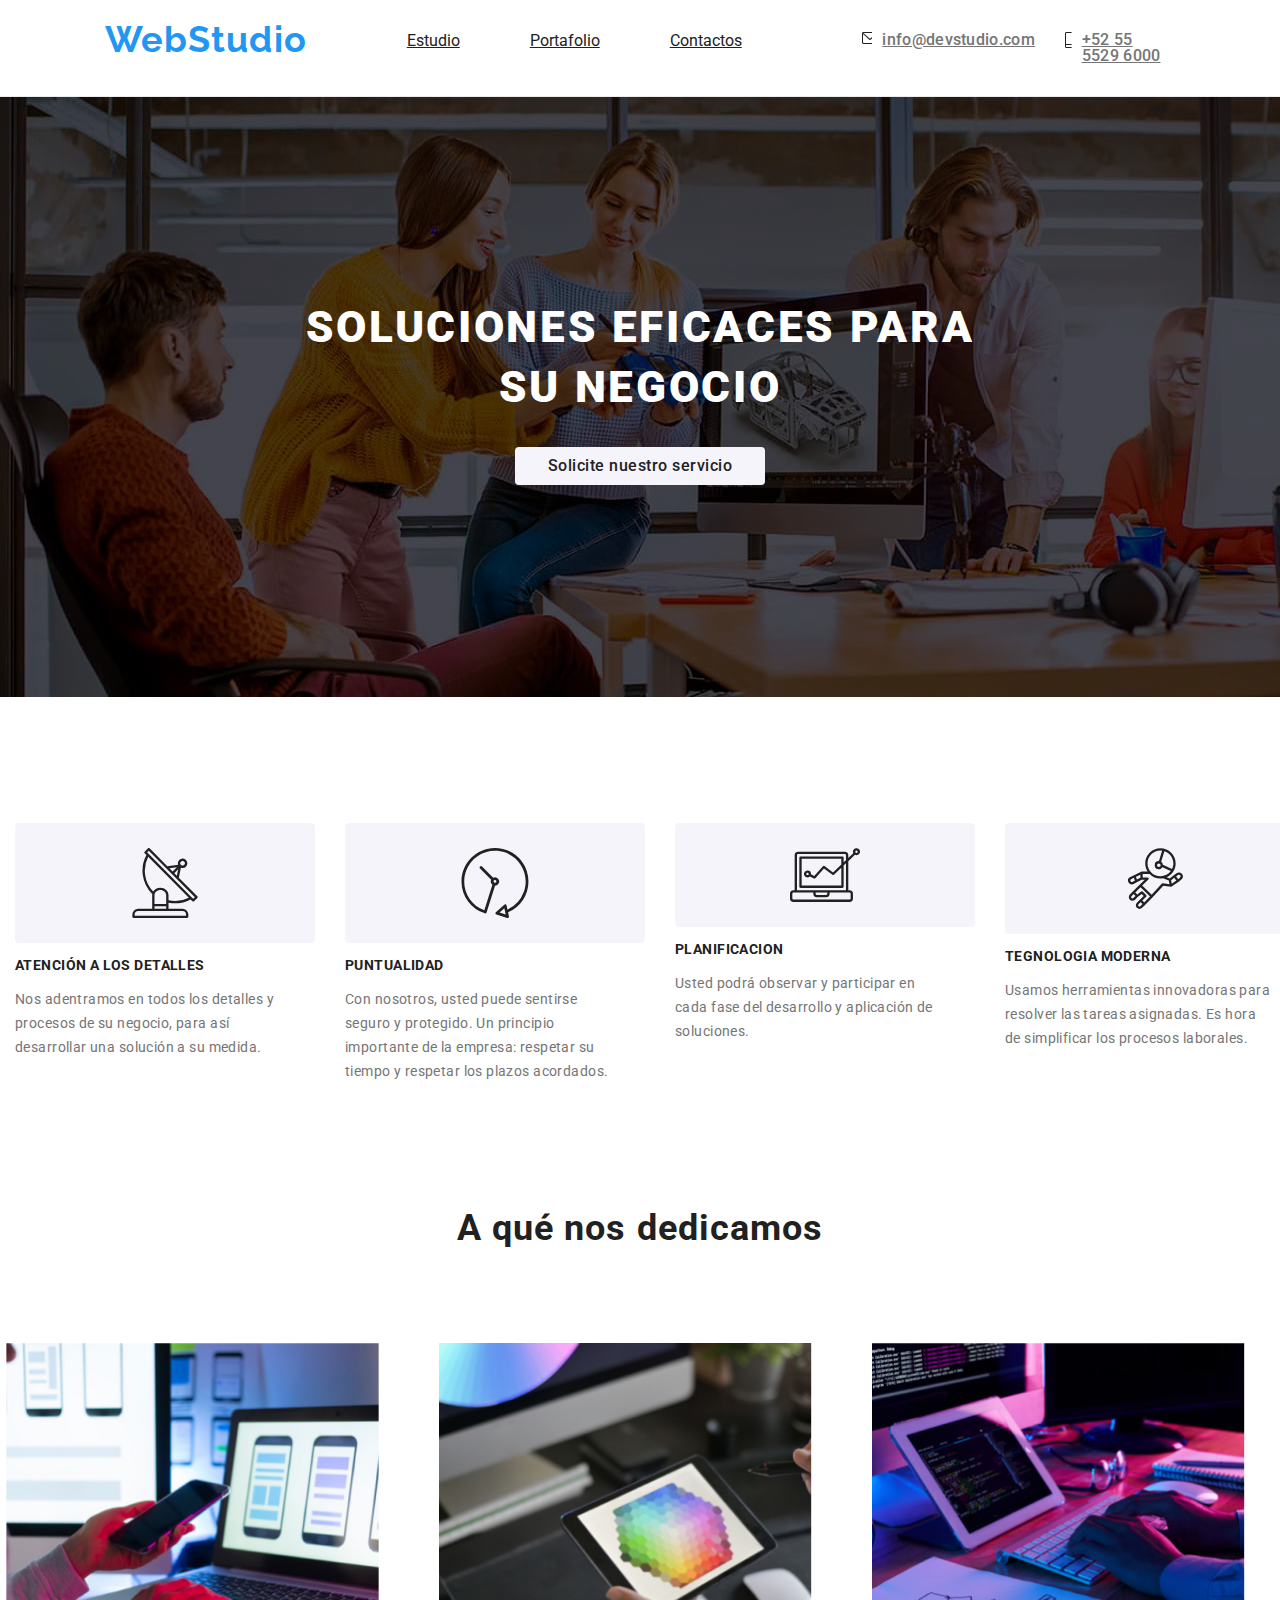
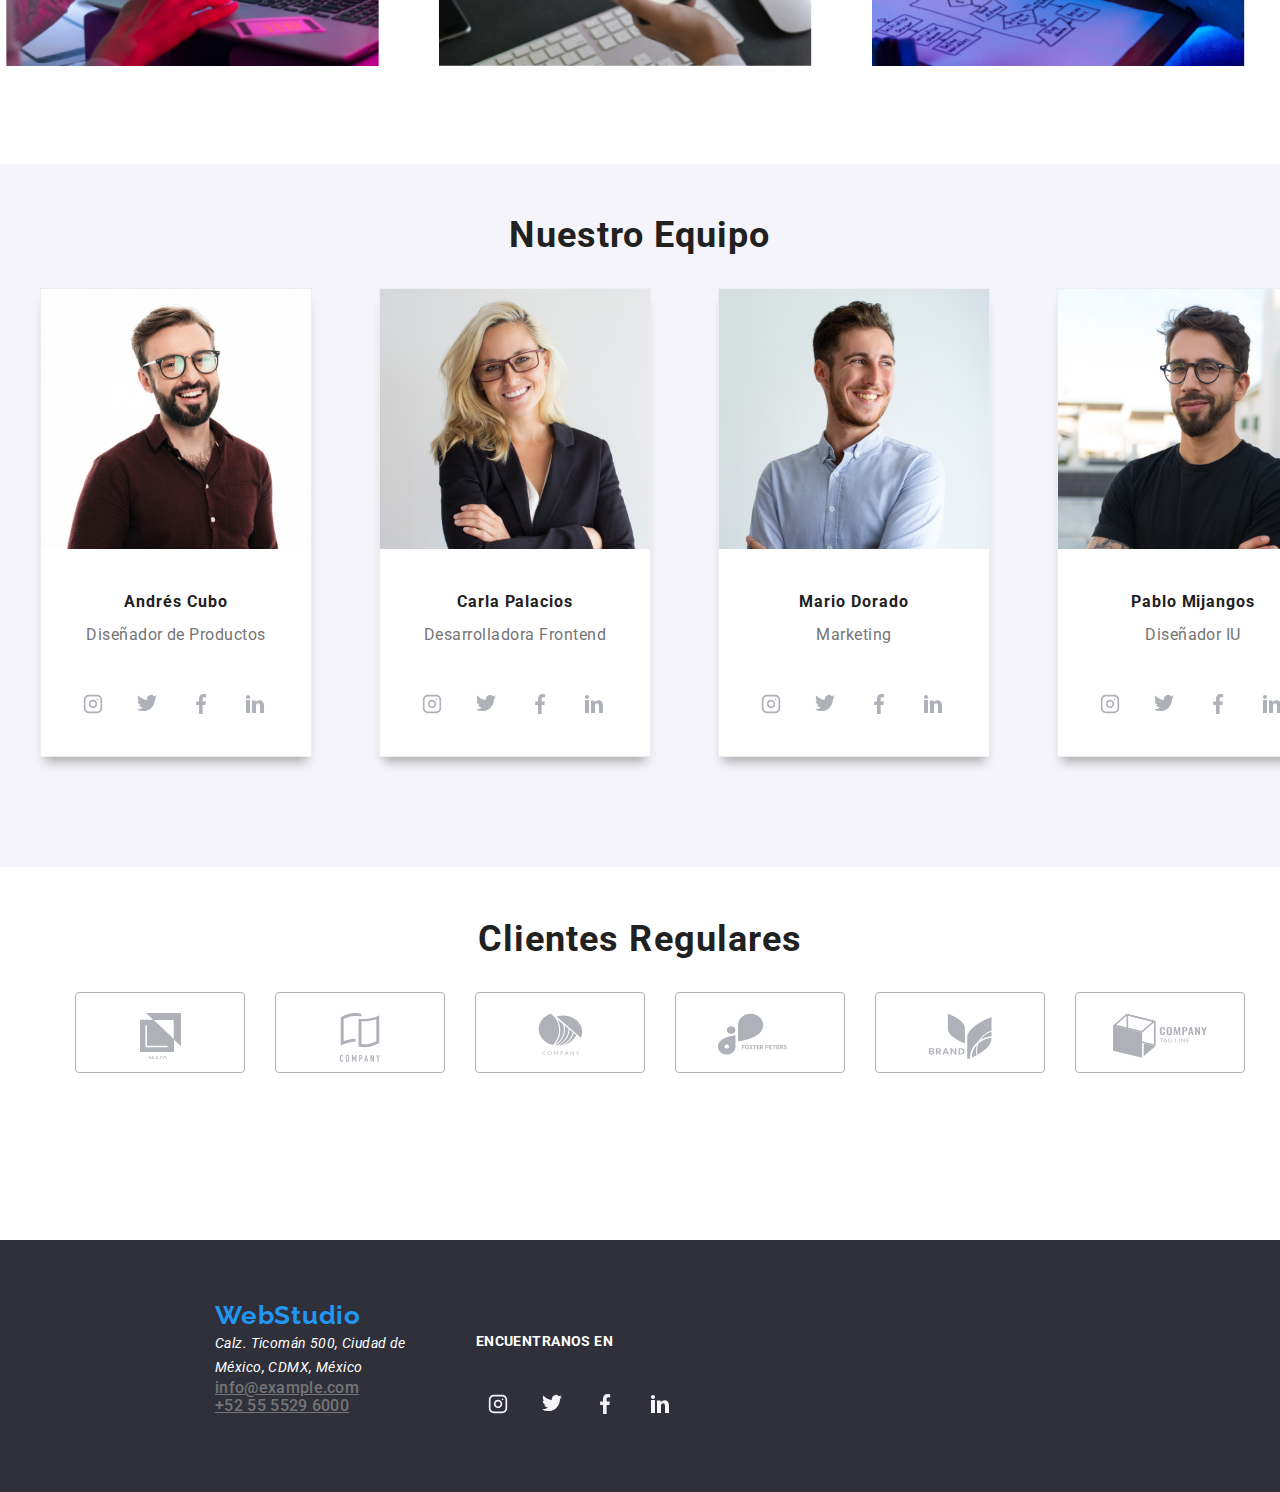
<file: index.html>
<!DOCTYPE html>
<html lang="en">
<head>
    <meta charset="UTF-8">
    <title>mi primera web</title>
   <link rel="stylesheet" href="css/style.css">
   <link rel="stylesheet" href="css/modern-normalize.css">     
   <link rel="svg" href="images/icons.svg">  
</head>
<body class="container">
    <header>
        <section class="main">
            <h2 class="title">WebStudio</h2>  
            <nav class="nav">                
                <ul>
                    <li> <a class="menu" href="index.html">Estudio</a></li>
                    <li> <a class="menu" href="portafolio.html">Portafolio</a></li>
                    <li> <a class="menu" href="">Сontactos</a></li>
                </ul> 
            </nav>
            <section class=" main_contact">
                <td><svg class="icon" width="16px" height="12px">
                    <use href="#sobre"></use>
                </svg></td>
                <td>
                <a class="contact" href="mailto:info@devstudio.com">info@devstudio.com</a>
            </td>
            <td><svg class="icon" width="10" height="16">
                    <use href="#phone"></use>
                </svg>
            </td>
            <td>
                <a class="contact" href="tel:+52 55 5529 6000">+52 55 5529 6000</a>

            </section>
        </section>
        <section class="main_title">
            <h1> SOLUCIONES EFICACES PARA SU NEGOCIO</h1>
            <button  type="button" class="btn_service">Solicite nuestro servicio</button>
        </section>
    </header>

    <main>
        <section class="section">
            
            <ul>
                <li> 
                    <div class="features"> <svg class="icon" width="66px" height="70px">
                    <use href="#antena"></use>
                </svg>  </div>   
                    <h3>ATENCIÓN A LOS DETALLES</h3>  
                    <p class="articule"> Nos adentramos en todos los detalles y 
                        procesos de su negocio, para así
                        desarrollar una solución a su medida.
                    </p> 
                </li> 
                 <li> 
                    <div class="features"> 
                        <svg class="icon" width="68px" height="70px"> 
                            <use href="#time"></use>
                        </svg>
                    </div>

                    <h3>PUNTUALIDAD</h3>
                    <p class=" articule"> Con nosotros, usted puede sentirse 
                    seguro y protegido. Un principio
                    importante de la empresa: respetar su 
                    tiempo y respetar los plazos acordados. 
                    </p>   
                </li>  
                <li>
                    <div class="features"> 
                        <svg class="icon" width="70px" height="54px">
                        <use href="#computer"></use>
                    </svg>
                    </div>

                    <h3>PLANIFICACION</h3>
                    <p class=" articule">Usted podrá observar y participar en cada fase del desarrollo y aplicación de soluciones.</p>
                </li>

                <li>
                    <div class="features">
                        <svg class="icon"width="55" height="61">
                            <use href="#astronaut"></use>
                        </svg>
                    </div>
                    <h3>TEGNOLOGIA MODERNA</h3>
                    <p class=" articule">Usamos herramientas innovadoras para resolver las tareas asignadas. Es hora de simplificar los procesos
                    laborales.</p> 
                </li>
            </ul> 
        </section>
        <section  >
            <h2>A qué nos dedicamos</h2>
            <ul class="section">
           <li class="img_border"><img  src="images/imagen1.jpg" alt="imagen1" width="373px" height="323px"></li> 
           <li class="img_border"><img  src="images/imagen2.jpg" alt="imagen2" width="373px" height="323px"></li> 
           <li class="img_border"><img  src="images/imagen3.jpg" alt="imagen3" width="373px" height="323px"></li> 
             </ul>
        </section>
        <section class="team">
            <h2>Nuestro Equipo</h2>
            <ul>
                <li class="team_img">
                    <figure>   
                        <img src="images/imagen4.jpg" alt="imagen4" width="270px" height="260px">
                        <figcaption>
                            <p class="label_img">Andrés Cubo </p>
                            <p  class="sub_title">Diseñador de Productos</p>                            
                        </figcaption>
                        <ul>
                            <li>
                                <svg class="" width="20px" height="20px"><use href="#icon-instagram"></use></svg>
                            </li>
                            <li>
                                <svg class="" width="20" height="18">
                                    <use href="#twitter"> </use>
                                </svg> 
                            </li>
                            <li>
                                <svg  width="11" height="20">
                                    <use  href="#facebook"></use>

                                </svg>
                            </li>
                            <li>
                                <svg  width="20" height="20" >
                                    <use href="#linkedin"></use>
                                </svg>
                            </li>
                        </ul>
                    </figure>
                </li>
                <li class="team_img">
                    <figure>
                        <img src="images/imagen5.jpg" alt="imagen5" width="270px" height="260px">
                        <figcaption>
                            <p class="label_img">Carla Palacios</p>
                            <p class="sub_title">Desarrolladora Frontend</p>
                        </figcaption>
                        <ul>
                            <li>
                                <svg class="" width="20px" height="20px"><use href="#icon-instagram"></use></svg>
                            </li>
                            <li>
                                <svg class="" width="20" height="18">
                                    <use href="#twitter"> </use>
                                </svg> 
                            </li>
                            <li>
                                <svg  width="11" height="20">
                                    <use  href="#facebook"></use>

                                </svg>
                            </li>
                            <li>
                                <svg  width="20" height="20" >
                                    <use href="#linkedin"></use>
                                </svg>
                            </li>
                        </ul>
                    </figure>
                    </li>
                    <li class="team_img">
                    <figure>                        
                    <img src="images/imagen6.jpg" alt="imagen6" width="270px" height="260px">
                    <figcaption>
                        <p class="label_img">Mario Dorado</p>
                        <p class="sub_title">Marketing</p>
                    </figcaption>
                    <ul>
                        <li>
                            <svg class="" width="20px" height="20px"><use href="#icon-instagram"></use></svg>
                        </li>
                        <li>
                            <svg class="" width="20" height="18">
                                <use href="#twitter"> </use>
                            </svg> 
                        </li>
                        <li>
                            <svg  width="11" height="20">
                                <use  href="#facebook"></use>

                            </svg>
                        </li>
                        <li>
                            <svg  width="20" height="20" >
                                <use href="#linkedin"></use>
                            </svg>
                        </li>
                    </ul>
                    </figure>
                    </li>
                    <figure>
                        <li class="team_img">
                        <img src="images/imagen7.jpg" alt="imagen7" width="270px" height="260px">
                        <figcaption>
                            <p class="label_img">Pablo Mijangos</p>
                            <p class="sub_title">Diseñador IU </p>
                        </figcaption>
                        <ul>
                            <li>
                                <svg class="" width="20px" height="20px"><use href="#icon-instagram"></use></svg>
                            </li>
                            <li>
                                <svg class="" width="20" height="18">
                                    <use href="#twitter"> </use>
                                </svg> 
                            </li>
                            <li>
                                <svg  width="11" height="20">
                                    <use  href="#facebook"></use>

                                </svg>
                            </li>
                            <li>
                                <svg  width="20" height="20" >
                                    <use href="#linkedin"></use>
                                </svg>
                            </li>
                        </ul>
                    </figure>
                </li>
            </ul>
        </section>
        <section class="regular">
            <h2>Clientes Regulares</h2>
            <ul>
                <li>
                    <svg width="41" height="46"> 
                        <use href="#client1"></use>
                    </svg>
                </li>
                <li>    
                    <svg width="40" height="50">
                        <use href="#client2"></use>

                    </svg>
                </li>
                <li> 
                    <svg width="45" height="42">
                        <use href="#client3"></use>

                    </svg>
                </li>
                <li>
                    <svg width="85" height="42">
                        <use href="#client4"></use>

                    </svg>
                </li>
                <li> <svg width="63" height="47">
                    <use href="#client5"></use></li>
                <li>
                    <svg width="94" height="45">
                        <use href="#client6"></use></li>

                </li>
            </ul>
            
            
        </section>
    </main>

    <footer class="footer">  
        <address>
             <p class="title h4_title">WebStudio</p> 
             <p class="p_address">Calz. Ticomán 500, Ciudad de <br>
              México, CDMX, México</p> 
             <a class="contact a_address" href="mailto:info@example.com">info@example.com</a> <br> 
             <a class="contact a_address" href="tel:+52 55 5529 6000 ">+52 55 5529 6000 </a>             
        </address>
        <section class="icon_find">
            <h4 class="h4_hear">encuentranos en</h4>
            <ul>
              <li>
                  <svg class="" width="20px" height="20px"><use href="#icon-instagram"></use></svg>
              </li>
              <li>
                  <svg class="" width="20" height="18">
                      <use href="#twitter"> </use>
                  </svg> 
              </li>
              <li>
                  <svg  width="11" height="20">
                      <use  href="#facebook"></use>
    
                  </svg>
              </li>
              <li>
                  <svg  width="20" height="20" >
                      <use href="#linkedin"></use>
                  </svg>
              </li>
          </ul>
          </section>
    </footer>

    <svg aria-hidden="true" style="position:absolute;width:0;height:0" xmlns="http://www.w3.org/2000/svg" overflow="hidden">
        <defs>
            <symbol id="phone">
            <path d="M8.5 0h-7C.673 0 0 .673 0 1.5v13c0 .827.673 1.5 1.5 1.5h7c.827 0 1.5-.673 1.5-1.5v-13C10 .673 9.327 0 8.5 0Zm-7 1h7a.5.5 0 0 1 .5.5V12H1V1.5a.5.5 0 0 1 .5-.5Zm7 14h-7a.5.5 0 0 1-.5-.5V13h8v1.5a.5.5 0 0 1-.5.5Z"/>
            <symbol id="sobre">
                <path d="M14.5 0H1.50001C0.672854 0 0 0.672853 0 1.50001V10.5C0 11.3271 0.672854 12 1.50001 12H14.5C15.3271 12 16 11.3271 16 10.5V1.50001C16 0.672853 15.3271 0 14.5 0ZM14.5 0.999994C14.5679 0.999994 14.6325 1.01409 14.6916 1.0387L8 6.83838L1.30833 1.0387C1.36742 1.01412 1.43204 0.999994 1.49998 0.999994H14.5ZM14.5 11H1.50001C1.22414 11 0.999996 10.7759 0.999996 10.5V2.09521L7.67236 7.87792C7.76661 7.95944 7.8833 7.99999 8 7.99999C8.1167 7.99999 8.23339 7.95948 8.32764 7.87792L15 2.09521V10.5C15 10.7759 14.7759 11 14.5 11Z"/>
            </symbol>

            <symbol id="antena">
                <path d="m65.316 48.339-18.47-18.605 2.05-10.097a4.655 4.655 0 0 0 1.66.319h.014a4.723 4.723 0 1 0-4.394-3.14l-10.85 1.325L17.628.35a1.166 1.166 0 0 0-.824-.35c-.306.002-.6.124-.817.34L12.68 3.63a1.167 1.167 0 0 0 0 1.65l1.78 1.805a32.686 32.686 0 0 0 5.511 38.638c.094.09.202.161.32.213a6.77 6.77 0 0 0-.114 1.197v13.534h-14A5.84 5.84 0 0 0 .342 66.5v2.333C.342 69.478.865 70 1.51 70h53.667c.644 0 1.166-.522 1.166-1.167V66.5a5.84 5.84 0 0 0-5.833-5.833h-14v-5.998c2.193.46 4.428.694 6.669.7a32.483 32.483 0 0 0 15.4-3.901l1.79 1.8c.216.221.513.347.823.35.306-.002.6-.124.817-.34l3.308-3.29a1.167 1.167 0 0 0 0-1.65ZM48.925 13.635a2.333 2.333 0 1 1 1.645 3.987h-.008a2.333 2.333 0 0 1-1.633-3.987h-.004ZM46.178 21.3l-1.309 6.444-2.571-2.587 3.88-3.857Zm-1.325-1.973-4.2 4.176-3.25-3.267 7.45-.909ZM50.509 63a3.5 3.5 0 0 1 3.5 3.5v1.167H2.676V66.5a3.5 3.5 0 0 1 3.5-3.5h44.333Zm-16.333-4.667v2.334H22.509v-2.334h11.667ZM22.509 56v-8.867c0-2.83 2.617-5.133 5.833-5.133 3.217 0 5.834 2.303 5.834 5.133V56H22.509Zm14-3.71v-5.157c0-4.117-3.663-7.466-8.167-7.466a8.312 8.312 0 0 0-7.177 3.907A30.34 30.34 0 0 1 16.18 8.82l40.692 40.925a30.233 30.233 0 0 1-20.363 2.544Zm24.695-1.496-1.644-1.653L16.792 6.116l-1.65-1.655 1.65-1.645L34.15 20.272c.008 0 .013.015.021.021l28.688 28.856-1.655 1.645Z"/>
            </symbol>
            <symbol id="time">
                <path  d="M67.461 33.471C67.458 14.982 52.466-.004 33.975 0 15.485.004.5 14.996.504 33.486A33.479 33.479 0 0 0 23.799 65.37c.133.042.27.063.41.063.263 0 .521-.071.748-.205.296-.175.516-.453.62-.78l8.454-26.797a4.184 4.184 0 1 0-1.837-7.95L21.025 18.53a1.395 1.395 0 0 0-1.972 1.973l11.163 11.176a4.104 4.104 0 0 0 1.174 5.051l-8.056 25.535C7.414 56.4-.738 38.74 5.126 22.82 10.991 6.9 28.65-1.252 44.571 4.613c15.92 5.864 24.072 23.524 18.207 39.444A30.72 30.72 0 0 1 46.455 61.5l-.87-4.1a1.394 1.394 0 0 0-2.294-.752l-8.393 7.494a1.394 1.394 0 0 0 .505 2.372l10.716 3.42a1.394 1.394 0 0 0 1.791-1.619l-.855-4.022a33.37 33.37 0 0 0 20.406-30.82Zm-33.478-1.394a1.395 1.395 0 1 1 0 2.79 1.395 1.395 0 0 1 0-2.79Zm4.594 32.515 4.778-4.262 1.319 6.213-6.097-1.951Z"/>
            </symbol>

            <symbol id="computer">
                <path  d="M3.498 53.886h55.97a3.498 3.498 0 0 0 3.499-3.498v-4.664a3.498 3.498 0 0 0-3.498-3.498h-1.166v-29.08l6.623-6.274a3.518 3.518 0 1 0-1.633-1.668l-4.99 4.73v-2.69a3.498 3.498 0 0 0-3.498-3.498H8.162a3.498 3.498 0 0 0-3.498 3.498v34.982H3.498A3.498 3.498 0 0 0 0 45.724v4.664a3.498 3.498 0 0 0 3.498 3.498ZM66.465 2.58a1.166 1.166 0 1 1 0 2.332 1.166 1.166 0 0 1 0-2.332ZM6.996 7.244c0-.644.522-1.166 1.166-1.166h46.643c.644 0 1.166.522 1.166 1.166v4.897l-2.332 2.216v-4.78c0-.645-.523-1.167-1.167-1.167H10.495c-.644 0-1.167.522-1.167 1.166v29.152c0 .644.523 1.166 1.167 1.166h41.977c.645 0 1.167-.522 1.167-1.166V17.565l2.332-2.21v26.87H6.996V7.246Zm10.495 15.159a3.498 3.498 0 1 0 2.422 6.012l4.053 2.034c.471.235 1.042.125 1.392-.269l8.616-9.693 8.47 6.347c.455.34 1.089.304 1.501-.086l7.361-6.973v17.787H11.661v-26.82h39.645v5.82l-8.25 7.813-8.54-6.403a1.167 1.167 0 0 0-1.572.157l-8.734 9.828-3.265-1.633c.023-.14.038-.281.044-.423a3.498 3.498 0 0 0-3.498-3.498Zm1.166 3.498a1.166 1.166 0 1 1-2.332 0 1.166 1.166 0 0 1 2.332 0Zm6.996 18.657h11.66v1.166c0 .644-.521 1.166-1.165 1.166h-9.329a1.166 1.166 0 0 1-1.166-1.166v-1.166Zm-23.32 1.166c0-.644.521-1.166 1.165-1.166h19.823v1.166a3.498 3.498 0 0 0 3.498 3.498h9.329a3.498 3.498 0 0 0 3.498-3.498v-1.166h19.823c.644 0 1.166.522 1.166 1.166v4.664c0 .644-.522 1.166-1.166 1.166H3.499a1.166 1.166 0 0 1-1.167-1.166v-4.664Z"/>
            </symbol>

            <symbol id="astronaut">
                <path  d="M54.063 25.974a3.88 3.88 0 0 0-2.599-1.541 3.886 3.886 0 0 0-2.93.77L45.794 27.3l-.001.002-4.151 3.1-2.97-1.184c5.296-2.376 8.998-7.674 8.998-13.825 0-8.363-6.83-15.167-15.227-15.167S17.216 7.031 17.216 15.394c0 3.031.907 5.85 2.45 8.222l-6.046-.053h-.01c-.019 0-.034.01-.051.01a1.14 1.14 0 0 0-.34.069c-.028.01-.057.016-.084.029-.014.006-.028.007-.042.014l-7.072 3.491c-.001 0-.003 0-.003.002l-4.141 1.991a.905.905 0 0 0-.138.077A3.895 3.895 0 0 0 .43 34.268a3.884 3.884 0 0 0 2.31 1.944 3.891 3.891 0 0 0 3.016-.281l3.036-1.614 4.952-2.558 2.968-.017L4.808 43.588c0 .002-.002.002-.003.003l-2.929 2.916a3.607 3.607 0 0 0-1.072 2.577c0 .972.38 1.888 1.072 2.578a3.647 3.647 0 0 0 2.58 1.062c.936 0 1.869-.355 2.582-1.062l2.875-2.863 3.808-2.843 1.97 1.962-3.854 3.837-.003.002-2.928 2.917a3.607 3.607 0 0 0-1.073 2.576c0 .973.38 1.889 1.073 2.579a3.65 3.65 0 0 0 2.58 1.061c.935 0 1.87-.354 2.582-1.061l2.93-2.917 4.686-4.667.002-.003 2.21-2.188-.01-.008c.015-.014.035-.019.049-.034l11.3-12.377 7.593 1.08c.055.008.11.012.164.012.142 0 .278-.034.41-.084.039-.014.072-.033.109-.051.042-.021.086-.033.126-.06l7.029-4.666c.026-.018.04-.046.064-.065.028-.022.063-.031.089-.056l2.78-2.605a3.892 3.892 0 0 0 .465-5.166ZM4.66 33.872a1.56 1.56 0 0 1-1.221.113 1.565 1.565 0 0 1-.465-2.755l2.874-1.383.692 2.022.29.85-2.17 1.153Zm7.65-3.998-3.387 1.75-.558-1.633-.402-1.174 4.434-2.189-.087 3.246Zm33.03-14.482c0 2.009-.48 3.904-1.31 5.599l-9.147-4.155a4.07 4.07 0 0 0-1.724-3.035L36.36 3.168c5.202 1.655 8.98 6.507 8.98 12.224Zm-25.788 0c0-7.076 5.784-12.834 12.894-12.834.553 0 1.094.047 1.63.115L30.943 13.07c-.042 0-.081-.012-.125-.012a4.094 4.094 0 0 0-4.096 4.083 4.094 4.094 0 0 0 4.096 4.083c1.52 0 2.832-.838 3.54-2.066l8.45 3.838c-2.352 3.165-6.114 5.229-10.362 5.229-7.11 0-12.894-5.758-12.894-12.834Zm13.03 1.75c0 .965-.792 1.75-1.764 1.75a1.759 1.759 0 0 1-1.762-1.75c0-.965.79-1.75 1.762-1.75s1.763.785 1.763 1.75ZM5.391 50.007a1.33 1.33 0 0 1-1.87.002 1.3 1.3 0 0 1 0-1.847l2.105-2.097L7.49 47.92l-2.097 2.088Zm7.03 8.167a1.33 1.33 0 0 1-1.87.002 1.299 1.299 0 0 1 0-1.847l2.106-2.098.88.876.983.978-2.099 2.09Zm7.616-7.588-.003.003-3.86 3.85-.882-.877-.982-.977 3.857-3.84v-.001l.004-.002c.087-.088.142-.193.196-.297.015-.03.044-.056.057-.087.036-.09.042-.187.056-.281.007-.054.03-.104.03-.16 0-.077-.028-.153-.044-.23-.014-.07-.014-.141-.041-.209a1.166 1.166 0 0 0-.2-.301c-.022-.026-.03-.058-.054-.083h-.002s0-.003-.002-.005l-3.515-3.5c-.037-.037-.085-.052-.127-.084a1.117 1.117 0 0 0-.19-.126 1.095 1.095 0 0 0-.205-.07 1.132 1.132 0 0 0-.225-.044 1.141 1.141 0 0 0-.209.01c-.078.01-.151.02-.227.045-.074.023-.139.06-.207.098-.043.024-.092.033-.133.063l-3.879 2.896-1.97-1.963 5.247-5.22 9.54 9.382-2.03 2.01Zm14.916-15.349c-.033-.005-.065.008-.099.006a1.146 1.146 0 0 0-.252.015c-.066.012-.13.025-.192.047a1.08 1.08 0 0 0-.211.102 1.13 1.13 0 0 0-.182.135c-.028.024-.062.036-.088.064L23.653 46.862l-9.468-9.311 6.197-6.165a1.168 1.168 0 0 0-.83-1.993l-4.854.028.061-3.516 6.79.058a15.2 15.2 0 0 0 10.897 4.596c.957 0 1.89-.1 2.799-.268.087.07.174.14.283.185l5.272 2.1.333 1.659.39 1.937-6.569-.935Zm8.84.39-.684-3.408 3.164-2.363.828 1.1 1.242 1.649-4.55 3.022Zm8.212-6.193-1.833 1.717-2.037-2.704 1.818-1.394c.34-.261.768-.368 1.188-.313.422.06.796.28 1.05.622a1.562 1.562 0 0 1-.187 2.072Z"/>
            </symbol>
                <symbol id="icon-instagram" viewBox="0 0 24 24">
                    <path d="M7 1c-1.657 0-3.158 0.673-4.243 1.757s-1.757 2.586-1.757 4.243v10c0 1.657 0.673 3.158 1.757 4.243s2.586 1.757 4.243 1.757h10c1.657 0 3.158-0.673 4.243-1.757s1.757-2.586 1.757-4.243v-10c0-1.657-0.673-3.158-1.757-4.243s-2.586-1.757-4.243-1.757zM7 3h10c1.105 0 2.103 0.447 2.828 1.172s1.172 1.723 1.172 2.828v10c0 1.105-0.447 2.103-1.172 2.828s-1.723 1.172-2.828 1.172h-10c-1.105 0-2.103-0.447-2.828-1.172s-1.172-1.723-1.172-2.828v-10c0-1.105 0.447-2.103 1.172-2.828s1.723-1.172 2.828-1.172zM16.989 11.223c-0.15-0.972-0.571-1.857-1.194-2.567-0.754-0.861-1.804-1.465-3.009-1.644-0.464-0.074-0.97-0.077-1.477-0.002-1.366 0.202-2.521 0.941-3.282 1.967s-1.133 2.347-0.93 3.712 0.941 2.521 1.967 3.282 2.347 1.133 3.712 0.93 2.521-0.941 3.282-1.967 1.133-2.347 0.93-3.712zM15.011 11.517c0.122 0.82-0.1 1.609-0.558 2.227s-1.15 1.059-1.969 1.18-1.609-0.1-2.227-0.558-1.059-1.15-1.18-1.969 0.1-1.609 0.558-2.227 1.15-1.059 1.969-1.18c0.313-0.046 0.615-0.042 0.87-0.002 0.74 0.11 1.366 0.47 1.818 0.986 0.375 0.428 0.63 0.963 0.72 1.543zM17.5 7.5c0.552 0 1-0.448 1-1s-0.448-1-1-1-1 0.448-1 1 0.448 1 1 1z"></path>

              </symbol>
              <symbol id="twitter">
              <path d="M20 2.799a8.549 8.549 0 0 1-2.363.647 4.077 4.077 0 0 0 1.804-2.266 8.192 8.192 0 0 1-2.6.992A4.099 4.099 0 0 0 9.75 4.976c0 .325.027.638.095.935-3.409-.166-6.425-1.8-8.451-4.288A4.128 4.128 0 0 0 .83 3.694c0 1.42.732 2.679 1.821 3.408A4.05 4.05 0 0 1 .8 6.598v.045a4.119 4.119 0 0 0 3.285 4.028 4.09 4.09 0 0 1-1.075.135c-.262 0-.527-.015-.776-.07.531 1.624 2.038 2.818 3.831 2.856a8.238 8.238 0 0 1-5.084 1.75A7.67 7.67 0 0 1 0 15.284a11.543 11.543 0 0 0 6.29 1.84c7.545 0 11.67-6.25 11.67-11.668 0-.18-.006-.356-.015-.53A8.179 8.179 0 0 0 20 2.8Z"/>
            </symbol>  

            <symbol id="facebook">
                <path  d="M8.33 3.32h1.827V.14A23.576 23.576 0 0 0 7.497 0C4.864 0 3.06 1.656 3.06 4.7v2.8H.156v3.555H3.06V20h3.562v-8.944H9.41L9.853 7.5H6.622V5.05c0-1.027.277-1.73 1.709-1.73Z"/>
            </symbol>

            <symbol id="linkedin" viewBox="0 0 20 20">
                <path d="M5 3c0 1.062-0.71 1.976-2.001 1.976-1.215 0-1.999-0.862-1.999-1.924 0-1.090 0.76-2.052 2-2.052s1.976 0.91 2 2zM1 19v-13h4v13h-4z"></path>
                <path d="M7 10.444c0-1.545-0.051-2.836-0.102-3.951h3.594l0.178 1.723h0.076c0.506-0.811 1.746-2 3.822-2 2.532 0 4.432 1.695 4.432 5.342v7.442h-4v-6.861c0-1.594-0.607-2.81-2-2.81-1.062 0-1.594 0.86-1.873 1.569-0.102 0.254-0.127 0.608-0.127 0.963v7.139h-4v-8.556z"></path>
                </symbol>

                <symbol id="client1">
                    <path fill-rule="evenodd" clip-rule="evenodd" d="M6 0.0869751L13.0078 6.7211L0 6.71344V38.9007H34V26.594L41 33.2208V0.0869751H6ZM33.6924 25.8153L13.8226 7.00493H33.6924V25.8153ZM27.5231 34.1925H5.38008V12.5449H6.9453V32.7267H27.5231V34.1925ZM10.6089 43.1861L9.79102 44.8707L8.97314 43.1861H8.28711L9.48096 45.4322V46.7408H10.1011V45.4322L11.2925 43.1861H10.6089ZM11.6367 46.7408L11.9248 45.9131H13.3018L13.5923 46.7408H14.2368L12.8916 43.1861H12.3374L10.9946 46.7408H11.6367ZM12.6133 43.9405L13.1284 45.4151H12.0981L12.6133 43.9405ZM15.8701 45.3297C15.7806 45.4664 15.7358 45.6169 15.7358 45.7813C15.7358 46.0808 15.8408 46.3241 16.0508 46.5113C16.2624 46.6968 16.5439 46.7896 16.8955 46.7896C17.2471 46.7896 17.5498 46.6944 17.8037 46.504L18.0039 46.7408H18.6924L18.1699 46.1231C18.375 45.8432 18.4775 45.4843 18.4775 45.0464H17.9624C17.9624 45.2857 17.9128 45.503 17.8135 45.6983L17.1274 44.8878L17.3691 44.712C17.54 44.5883 17.6629 44.4646 17.7378 44.3409C17.8127 44.2156 17.8501 44.0788 17.8501 43.9307C17.8501 43.7061 17.7671 43.5181 17.6011 43.3668C17.4367 43.2138 17.2251 43.1373 16.9663 43.1373C16.6798 43.1373 16.452 43.2186 16.2827 43.3814C16.1134 43.5425 16.0288 43.7623 16.0288 44.0406C16.0288 44.1545 16.0557 44.2725 16.1094 44.3946C16.1647 44.5167 16.2616 44.6648 16.3999 44.8389C16.1362 45.0277 15.9596 45.1913 15.8701 45.3297ZM17.4741 46.1158C17.3 46.2492 17.1128 46.316 16.9126 46.316C16.7352 46.316 16.5936 46.2647 16.4878 46.1622C16.382 46.0596 16.3291 45.9262 16.3291 45.7618C16.3291 45.5714 16.4268 45.4021 16.6221 45.254L16.6978 45.2003L17.4741 46.1158ZM16.8369 44.5411C16.6693 44.3344 16.5854 44.1627 16.5854 44.0259C16.5854 43.9071 16.6196 43.8087 16.688 43.7305C16.7563 43.6524 16.8483 43.6133 16.9639 43.6133C17.0713 43.6133 17.16 43.6467 17.23 43.7134C17.3 43.7785 17.335 43.8575 17.335 43.9503C17.335 44.0902 17.2845 44.205 17.1836 44.2945L17.1079 44.3555L16.8369 44.5411ZM22.623 46.4722C22.8672 46.259 23.0072 45.9628 23.043 45.5836H22.4277C22.3952 45.8375 22.3179 46.0189 22.1958 46.128C22.0737 46.237 21.8914 46.2916 21.6489 46.2916C21.3836 46.2916 21.1818 46.1907 21.0435 45.9888C20.9067 45.787 20.8384 45.494 20.8384 45.1099V44.795C20.8416 44.4158 20.9149 44.1285 21.0581 43.9332C21.203 43.7362 21.4097 43.6378 21.6782 43.6378C21.9093 43.6378 22.0843 43.6947 22.2031 43.8087C22.3236 43.921 22.3984 44.1049 22.4277 44.3604H23.043C23.0039 43.9714 22.8647 43.6703 22.6255 43.4571C22.3862 43.2439 22.0705 43.1373 21.6782 43.1373C21.3869 43.1373 21.1297 43.2064 20.9067 43.3448C20.6854 43.4831 20.5153 43.6801 20.3965 43.9356C20.2777 44.1911 20.2183 44.4866 20.2183 44.8218V45.1539C20.2231 45.481 20.2842 45.7683 20.4014 46.0157C20.5186 46.2631 20.6846 46.4543 20.8994 46.5894C21.1159 46.7229 21.3657 46.7896 21.6489 46.7896C22.0542 46.7896 22.3789 46.6838 22.623 46.4722ZM26.2534 45.9742C26.3739 45.7105 26.4341 45.4045 26.4341 45.0562V44.8585C26.4325 44.5118 26.3706 44.2082 26.2485 43.9478C26.1265 43.6858 25.9531 43.4856 25.7285 43.3472C25.5055 43.2073 25.2492 43.1373 24.9595 43.1373C24.6698 43.1373 24.4126 43.2081 24.188 43.3497C23.965 43.4896 23.7917 43.6923 23.668 43.9576C23.5459 44.2229 23.4849 44.5289 23.4849 44.8755V45.0757C23.4865 45.4159 23.5483 45.7162 23.6704 45.9766C23.7941 46.237 23.9683 46.438 24.1929 46.5797C24.4191 46.7196 24.6763 46.7896 24.9644 46.7896C25.2557 46.7896 25.5129 46.7196 25.7358 46.5797C25.9604 46.438 26.133 46.2362 26.2534 45.9742ZM25.5918 43.9649C25.7415 44.1749 25.8164 44.4768 25.8164 44.8707V45.0562C25.8164 45.4566 25.7423 45.761 25.5942 45.9693C25.4478 46.1776 25.2378 46.2818 24.9644 46.2818C24.6942 46.2818 24.4826 46.1752 24.3296 45.962C24.1782 45.7488 24.1025 45.4468 24.1025 45.0562V44.8511C24.1058 44.4686 24.1823 44.1732 24.332 43.9649C24.4834 43.7549 24.6925 43.65 24.9595 43.65C25.2329 43.65 25.4437 43.7549 25.5918 43.9649Z"/>
                </symbol>

                <symbol id="client2">
                    <path fill-rule="evenodd" clip-rule="evenodd" d="M17.1136 3.0215H16.977C16.7671 3.00878 16.5571 3.0037 16.3471 2.99861H16.3471H16.3269H15.8918C15.4946 2.99861 15.0898 3.00878 14.6876 3.02912C14.6573 3.02692 14.6269 3.02692 14.5966 3.02912C10.9522 3.23561 7.38171 4.14649 4.08049 5.7119L3.6479 5.92042V28.0616L4.65979 27.7183C5.54773 27.4131 6.49384 27.1385 7.47285 26.8842C10.1193 26.2048 12.8367 25.8437 15.568 25.8085V28.7176C15.2062 28.7202 14.8546 28.7303 14.503 28.7481H14.4195C12.3175 28.8634 10.2317 29.1837 8.19129 29.7043C5.60716 30.3512 3.11433 31.3226 0.771606 32.5956V4.19886C3.20469 2.77973 5.82533 1.71385 8.55557 1.03294C10.9527 0.414027 13.4169 0.0962821 15.8918 0.0869751H16.3193C16.8303 0.0996897 17.3287 0.122576 17.7967 0.158177C19.0297 0.244751 20.2528 0.439603 21.4521 0.740503V3.60382C20.2874 3.33248 19.1032 3.15393 17.9105 3.06981C17.8863 3.06777 17.8621 3.0657 17.8379 3.06363C17.5911 3.04258 17.344 3.0215 17.1136 3.0215ZM22.1528 5.94836C22.7877 5.99667 23.4455 6.01956 24.1108 6.01956C26.7125 6.01005 29.3031 5.67781 31.8239 5.03037C34.4068 4.38094 36.8986 3.40875 39.2411 2.13654V30.0272C36.8067 31.4455 34.1853 32.5113 31.4546 33.1931C29.0571 33.8097 26.5931 34.1265 24.1184 34.1365C22.2433 34.1517 20.3737 33.9313 18.553 33.4805V5.40926C18.983 5.50844 19.4257 5.59998 19.876 5.67627C20.6147 5.80087 21.3939 5.89242 22.1528 5.94836ZM36.3471 6.16451L35.3352 6.50526C34.4042 6.81804 33.4657 7.09775 32.5221 7.34696C29.7749 8.05293 26.9514 8.41507 24.1158 8.42515C23.4556 8.42515 22.8485 8.40735 22.2616 8.36921L21.4546 8.31581V28.4048V31.0927L22.1477 31.1537C22.7903 31.2096 23.4531 31.2376 24.1209 31.2376C26.3544 31.2281 28.5781 30.9403 30.7412 30.3806C32.5223 29.9339 34.2552 29.3112 35.9145 28.5218L36.3471 28.3133V6.16451Z" />
<path d="M2.73713 42.2994C2.59166 42.1485 2.41629 42.0301 2.22236 41.9516C2.02844 41.8732 1.82029 41.8366 1.61141 41.8442C1.38879 41.8413 1.16781 41.8828 0.961267 41.9663C0.771901 42.0417 0.599767 42.1551 0.455322 42.2994C0.312451 42.4442 0.201292 42.6175 0.128988 42.808C0.0496792 43.0077 0.0101425 43.2211 0.0126205 43.4361V47.2301C0.00357283 47.4975 0.0545882 47.7634 0.161874 48.0083C0.251433 48.2027 0.380725 48.376 0.541333 48.5168C0.692953 48.6445 0.870978 48.7366 1.06246 48.7864C1.24694 48.8382 1.43755 48.8648 1.62911 48.8652C1.84041 48.8673 2.04953 48.8222 2.24131 48.733C2.43095 48.65 2.60277 48.5308 2.74725 48.3821C2.88814 48.2347 3.00052 48.0622 3.07865 47.8735C3.15973 47.6822 3.20105 47.4762 3.20007 47.2683V46.8436H2.20842V47.1818C2.21137 47.2973 2.1916 47.4122 2.15024 47.52C2.11794 47.6008 2.06877 47.6736 2.00604 47.7336C1.94461 47.7833 1.87416 47.8204 1.79861 47.843C1.73164 47.8653 1.6617 47.8773 1.59117 47.8786C1.50263 47.8889 1.41296 47.8755 1.33122 47.8398C1.24948 47.804 1.17858 47.7473 1.1257 47.6751C1.03222 47.5227 0.986395 47.3455 0.994154 47.1666V43.6294C0.988002 43.4332 1.02969 43.2385 1.11558 43.0623C1.16706 42.9822 1.2399 42.9183 1.32578 42.8778C1.41166 42.8374 1.50713 42.822 1.60129 42.8334C1.68676 42.8304 1.7717 42.8482 1.8488 42.8854C1.92591 42.9226 1.99289 42.9781 2.04399 43.047C2.15496 43.1927 2.21298 43.3722 2.20842 43.5556V43.8837H3.18995V43.4971C3.19195 43.2701 3.15073 43.0449 3.06853 42.8334C2.99527 42.6347 2.88251 42.453 2.73713 42.2994Z" />
<path d="M8.62892 42.2561C8.31271 41.9891 7.91362 41.8416 7.50066 41.8391C7.29868 41.84 7.09838 41.8761 6.9087 41.9459C6.71613 42.0149 6.53841 42.1202 6.38505 42.2561C6.22076 42.4038 6.08968 42.585 6.00053 42.7876C5.90063 43.0194 5.85146 43.27 5.85634 43.5225V47.1614C5.8495 47.4174 5.89873 47.6718 6.00053 47.9065C6.09028 48.1022 6.22152 48.2758 6.38505 48.4151C6.53665 48.5558 6.71468 48.6648 6.9087 48.7355C7.09838 48.8053 7.29868 48.8414 7.50066 48.8423C7.70269 48.8419 7.90307 48.8058 8.09262 48.7355C8.28995 48.6638 8.47195 48.5551 8.62892 48.4151C8.7871 48.2732 8.91454 48.1 9.00332 47.9065C9.10512 47.6718 9.15435 47.4174 9.14751 47.1614V43.5225C9.15239 43.27 9.10322 43.0194 9.00332 42.7876C8.91505 42.5871 8.78775 42.4064 8.62892 42.2561ZM8.16598 47.1614C8.17434 47.2584 8.16095 47.356 8.1268 47.4471C8.09265 47.5382 8.03861 47.6205 7.96866 47.6878C7.83768 47.7977 7.67251 47.8578 7.50193 47.8578C7.33135 47.8578 7.16617 47.7977 7.03519 47.6878C6.96524 47.6205 6.9112 47.5382 6.87705 47.4471C6.8429 47.356 6.82952 47.2584 6.83787 47.1614V43.5225C6.82952 43.4255 6.8429 43.3279 6.87705 43.2368C6.9112 43.1457 6.96524 43.0635 7.03519 42.9961C7.16617 42.8863 7.33135 42.8261 7.50193 42.8261C7.67251 42.8261 7.83768 42.8863 7.96866 42.9961C8.03861 43.0635 8.09265 43.1457 8.1268 43.2368C8.16095 43.3279 8.17434 43.4255 8.16598 43.5225V47.1614Z" />
<path d="M16.3673 48.7864V41.8977H15.4136L14.1614 45.5442H14.1437L12.8813 41.8977H11.9377V48.7864H12.9218V44.5957H12.9395L13.9033 47.5582H14.3941L15.3655 44.5957H15.3832V48.7864H16.3673Z" />
<path d="M21.9581 42.3807C21.8065 42.2107 21.6153 42.0814 21.4015 42.0043C21.1712 41.9294 20.9302 41.8933 20.6881 41.8975H19.226V48.7863H20.2075V46.0959H20.7134C21.0197 46.1098 21.3244 46.0451 21.5988 45.9077C21.822 45.7838 22.0081 45.602 22.1377 45.3813C22.2512 45.1981 22.3277 44.9942 22.3628 44.7812C22.4014 44.522 22.4192 44.2601 22.4159 43.998C22.4255 43.6672 22.3932 43.3365 22.3198 43.0139C22.2543 42.7755 22.1299 42.5577 21.9581 42.3807ZM21.4521 44.4812C21.4479 44.6059 21.4168 44.7282 21.361 44.8397C21.3049 44.9456 21.2162 45.0304 21.1081 45.0813C20.9627 45.1463 20.8041 45.1759 20.6451 45.1677H20.1974V42.8257H20.7033C20.8557 42.8182 21.0075 42.8479 21.146 42.9122C21.2475 42.9704 21.3281 43.0594 21.3762 43.1665C21.4299 43.2875 21.4591 43.418 21.4622 43.5504C21.4622 43.6954 21.4622 43.848 21.4622 44.0082C21.4622 44.1684 21.4723 44.3337 21.4622 44.4812H21.4521Z" />
<path d="M26.6077 41.8977H25.8032L24.2854 48.7864H25.2669L25.5553 47.3065H26.8935L27.1819 48.7864H28.1635L26.6077 41.8977ZM25.702 46.3681L26.1852 43.871H26.2029L26.6836 46.3681H25.702Z" />
<path d="M32.9497 46.0477H32.932L31.4496 41.8977H30.506V48.7864H31.4875V44.644H31.5078L33.0079 48.7864H33.9312V41.8977H32.9497V46.0477Z"/>
<path d="M38.9476 41.8977L38.1583 44.6364H38.1381L37.3488 41.8977H36.3091L37.6574 45.8748V48.7864H38.639V45.8748L39.9873 41.8977H38.9476Z" />
                </symbol>

                <symbol id="client3">
                    <path d="M7.40628 41.1885C7.42219 41.1888 7.43786 41.192 7.45238 41.1977C7.46689 41.2034 7.47995 41.2115 7.4908 41.2216L7.70892 41.4301C7.53961 41.5989 7.33035 41.7338 7.09546 41.8258C6.82039 41.9261 6.52394 41.9746 6.22572 41.9679C5.94548 41.973 5.66705 41.9278 5.40777 41.8353C5.17389 41.7503 4.96376 41.6226 4.79159 41.4609C4.61588 41.2932 4.48054 41.0967 4.39353 40.8828C4.29824 40.6445 4.25119 40.3936 4.25448 40.1413C4.25061 39.8873 4.30147 39.635 4.40443 39.3973C4.49968 39.1821 4.64335 38.9856 4.82704 38.8192C5.01321 38.6561 5.23592 38.5279 5.48139 38.4425C5.74992 38.3521 6.03588 38.307 6.32387 38.3098C6.59138 38.3042 6.85747 38.3453 7.10637 38.4307C7.32231 38.5121 7.52058 38.6251 7.69256 38.7647L7.50988 38.9874C7.49726 39.0031 7.48158 39.0168 7.46353 39.0277C7.44198 39.0406 7.41593 39.0464 7.38992 39.0443C7.36162 39.0426 7.33434 39.0344 7.31085 39.0206L7.2127 38.9614L7.07637 38.8856C7.01753 38.8574 6.95649 38.8329 6.8937 38.8121C6.81283 38.787 6.72989 38.7672 6.64559 38.7529C6.5386 38.7358 6.42992 38.7278 6.32114 38.7292C6.11376 38.7269 5.90796 38.7608 5.71587 38.8287C5.53672 38.8916 5.37501 38.9869 5.24146 39.1083C5.10551 39.2373 5.00074 39.3888 4.93337 39.5537C4.85658 39.7423 4.81874 39.9412 4.82158 40.1413C4.81831 40.3444 4.85615 40.5465 4.93337 40.7383C4.9999 40.9018 5.10272 41.0523 5.23601 41.1814C5.36088 41.3017 5.51567 41.3956 5.6886 41.4562C5.86657 41.5203 6.0576 41.5525 6.25025 41.551C6.36154 41.5524 6.47278 41.5461 6.58288 41.532C6.76267 41.5129 6.93513 41.4587 7.08728 41.3733C7.16359 41.3295 7.23563 41.2804 7.30267 41.2264C7.3307 41.2031 7.36756 41.1896 7.40628 41.1885Z" />
<path d="M13.7044 40.1408C13.7078 40.3922 13.6579 40.642 13.5572 40.8776C13.4684 41.0914 13.3284 41.2863 13.1465 41.4497C12.9646 41.613 12.745 41.741 12.5021 41.8252C11.9683 42.0022 11.3782 42.0022 10.8444 41.8252C10.603 41.7397 10.3848 41.6114 10.2037 41.4486C10.0219 41.2822 9.88095 41.0856 9.78927 40.8705C9.59287 40.3933 9.59287 39.8718 9.78927 39.3946C9.88228 39.1794 10.0231 38.9822 10.2037 38.8142C10.3864 38.6564 10.6045 38.533 10.8444 38.4517C11.3775 38.2716 11.969 38.2716 12.5021 38.4517C12.7443 38.5372 12.9634 38.6655 13.1455 38.8284C13.325 38.9931 13.465 39.1872 13.5572 39.3993C13.6582 39.6366 13.7081 39.8879 13.7044 40.1408ZM13.1319 40.1408C13.1362 39.9398 13.1011 39.7395 13.0283 39.5486C12.9672 39.385 12.8679 39.2342 12.7366 39.1056C12.6087 38.9839 12.4513 38.8884 12.2758 38.826C11.8879 38.6965 11.4586 38.6965 11.0707 38.826C10.8952 38.8884 10.7378 38.9839 10.6099 39.1056C10.4768 39.2335 10.3764 39.3845 10.3155 39.5486C10.1768 39.9342 10.1768 40.3475 10.3155 40.7331C10.377 40.897 10.4773 41.0479 10.6099 41.1761C10.7379 41.2971 10.8953 41.3918 11.0707 41.4533C11.4593 41.5795 11.8872 41.5795 12.2758 41.4533C12.4512 41.3918 12.6086 41.2971 12.7366 41.1761C12.8673 41.0471 12.9665 40.8964 13.0283 40.7331C13.1015 40.5423 13.1365 40.342 13.1319 40.1408Z" />
<path d="M18.0013 40.7617L18.0586 40.8944C18.0804 40.847 18.0995 40.8044 18.1213 40.7617C18.1421 40.7172 18.1657 40.6737 18.1922 40.6315L19.5854 38.4309C19.6127 38.393 19.6372 38.3693 19.6645 38.3622C19.7015 38.3524 19.7403 38.3484 19.779 38.3503H20.1907V41.9295H19.7026V39.2978C19.7026 39.2647 19.7026 39.2268 19.7026 39.1865C19.7 39.1455 19.7 39.1044 19.7026 39.0633L18.3012 41.2947C18.2834 41.3281 18.255 41.3564 18.2192 41.3761C18.1834 41.3959 18.1418 41.4063 18.0995 41.406H18.0204C17.9779 41.4066 17.9362 41.3963 17.9004 41.3765C17.8646 41.3568 17.8362 41.3283 17.8186 41.2947L16.3763 39.0491C16.3763 39.0918 16.3763 39.1344 16.3763 39.177C16.3763 39.2197 16.3763 39.2576 16.3763 39.2907V41.9224H15.9047V38.3503H16.3164C16.355 38.3484 16.3938 38.3524 16.4309 38.3622C16.4647 38.3767 16.4916 38.401 16.5072 38.4309L17.9304 40.6338C17.9584 40.6745 17.9821 40.7174 18.0013 40.7617Z" />
<path d="M23.2443 40.5839V41.9246H22.699V38.3502H23.915C24.1446 38.3464 24.3735 38.3727 24.5939 38.4284C24.7704 38.4718 24.9341 38.5478 25.0738 38.651C25.1949 38.7478 25.2883 38.8679 25.3464 39.0016C25.4108 39.1474 25.4423 39.3026 25.4391 39.4588C25.4415 39.6155 25.4072 39.7711 25.3383 39.9159C25.2727 40.0531 25.172 40.1754 25.0438 40.2736C24.9039 40.3812 24.7395 40.4619 24.5612 40.5105C24.3489 40.5694 24.1269 40.5974 23.9041 40.5934L23.2443 40.5839ZM23.2443 40.2002H23.9041C24.0475 40.2018 24.1901 40.1834 24.3267 40.1457C24.4394 40.1127 24.5433 40.0604 24.6321 39.9917C24.714 39.9262 24.7775 39.8451 24.8175 39.7549C24.8621 39.6594 24.8844 39.5571 24.8829 39.454C24.8893 39.3547 24.8706 39.2553 24.8282 39.1628C24.7859 39.0704 24.7208 38.9871 24.6376 38.9187C24.4293 38.7774 24.1676 38.709 23.9041 38.7268H23.2443V40.2002Z" />
<path d="M30.5731 41.9294H30.1423C30.0991 41.9309 30.0566 41.9191 30.0223 41.8963C29.9914 41.874 29.9671 41.8455 29.9514 41.8133L29.5806 40.9487H27.7185L27.334 41.8133C27.3199 41.845 27.2964 41.8727 27.2659 41.8939C27.2312 41.9181 27.1877 41.9308 27.1432 41.9294H26.7124L28.3483 38.3499H28.9154L30.5731 41.9294ZM27.8739 40.6004H29.4116L28.7627 39.1435C28.7131 39.0339 28.6721 38.9215 28.64 38.8071L28.5773 38.9942C28.5582 39.0511 28.5364 39.1032 28.5173 39.1458L27.8739 40.6004Z" />
<path d="M32.9288 38.3665C32.9614 38.382 32.9894 38.4039 33.0106 38.4305L35.3962 41.1287C35.3962 41.0861 35.3962 41.0435 35.3962 41.0032C35.3962 40.9629 35.3962 40.9226 35.3962 40.8847V38.3499H35.8843V41.9294H35.6116C35.5729 41.9305 35.5345 41.9231 35.4998 41.9081C35.4662 41.8911 35.4365 41.8685 35.4126 41.8418L33.0297 39.1459C33.0323 39.1869 33.0323 39.2281 33.0297 39.2691C33.0297 39.3094 33.0297 39.3449 33.0297 39.3781V41.9294H32.5416V38.3499H32.8306C32.8644 38.3491 32.8979 38.3548 32.9288 38.3665Z"/>
<path d="M39.9031 40.5058V41.9272H39.3578V40.5058L37.85 38.3501H38.3381C38.3801 38.3479 38.4217 38.3588 38.4553 38.3809C38.485 38.4039 38.5099 38.4311 38.5289 38.4614L39.4723 39.852C39.5105 39.9112 39.5432 39.9657 39.5705 40.0178C39.5977 40.07 39.6195 40.1197 39.6386 40.1695L39.7095 40.0155C39.736 39.9592 39.7669 39.9045 39.8022 39.852L40.7319 38.452C40.7515 38.424 40.7753 38.3985 40.8028 38.3761C40.8352 38.3516 40.8772 38.3389 40.9201 38.3406H41.4136L39.9031 40.5058Z" />
<path d="M17.7314 32.3431C17.9686 32.3692 18.2086 32.3905 18.4512 32.4094C22.1301 30.9796 25.2422 28.6393 27.3987 25.6812C29.5552 22.723 30.6603 19.2782 30.5759 15.7774L26.5216 12.2548C27.346 15.9821 26.9604 19.8352 25.408 23.3829C23.8555 26.9306 21.1976 30.0331 17.7314 32.3431Z" />
<path d="M16.2837 32.1793L16.3928 32.1982C20.0966 29.8964 22.9205 26.682 24.4993 22.9708C26.078 19.2597 26.3389 15.2223 25.2483 11.3809L19.4737 6.36371C21.8094 10.4877 22.7495 15.1031 22.1848 19.6731C21.6201 24.2432 19.5737 28.58 16.2837 32.1793Z" />
<path d="M35.8679 19.9136C34.8868 23.7602 32.5041 27.2293 29.0735 29.8059C28.0716 30.5626 26.9909 31.2366 25.8454 31.8194C28.6389 31.1061 31.2065 29.8448 33.3502 28.133C35.494 26.4212 37.1566 24.3044 38.21 21.9461L35.8679 19.9136Z" />
<path d="M34.9491 19.3472L31.6146 16.45C31.5509 19.7531 30.4701 22.9811 28.4846 25.7985C26.4991 28.6158 23.6814 30.9198 20.3243 32.4708H20.3406C21.0888 32.4706 21.8362 32.4318 22.5791 32.3547C25.7165 31.2421 28.488 29.472 30.6465 27.2023C32.8049 24.9326 34.2831 22.234 34.9491 19.3472Z"/>
<path d="M16.7663 4.24794L12.7883 0.786987C9.23222 1.98094 6.1738 4.07987 4.01337 6.80906C1.85294 9.53825 0.69115 12.7706 0.680054 16.0829H0.680054C0.693382 19.743 2.11126 23.2947 4.70929 26.1758C7.30731 29.057 10.9371 31.103 15.0241 31.9901C18.6725 28.128 20.8086 23.3558 21.1219 18.3668C21.4352 13.3778 19.9094 8.43198 16.7663 4.24794Z"/>
<path d="M44.1401 18.8144C44.1257 14.4719 42.1339 10.3108 38.5997 7.24022C35.0656 4.16961 30.2764 2.43902 25.2784 2.42652C22.9688 2.42444 20.6789 2.79473 18.5249 3.51857L42.8805 24.6797C43.7144 22.8091 44.1415 20.8203 44.1401 18.8144Z" />

                </symbol>

                <symbol id="client4">
                    <path d="M13.1462 13.1899H13.1433C10.7453 13.1899 8.80127 14.9175 8.80127 17.0485V17.0511C8.80127 19.1822 10.7453 20.9098 13.1433 20.9098H13.1462C15.5442 20.9098 17.4882 19.1822 17.4882 17.0511V17.0485C17.4882 14.9175 15.5442 13.1899 13.1462 13.1899Z" />
<path d="M45.195 11.9563C45.1882 8.99633 43.8623 6.15926 41.5074 4.06599C39.1525 1.97271 35.9604 0.793708 32.6297 0.786987V0.786987C29.298 0.792365 26.1045 1.97078 23.7484 4.0642C21.3922 6.15762 20.0655 8.99545 20.0587 11.9563V28.2792C20.0587 28.2792 45.1922 25.7914 45.195 11.9589V11.9563Z" />
<path d="M0 33.6365C0.00604098 35.6961 0.929149 37.6698 2.56761 39.1264C4.20607 40.583 6.42668 41.404 8.74418 41.4101C11.0612 41.4041 13.2814 40.5834 14.9197 39.1273C16.5581 37.6713 17.4816 35.6982 17.4884 33.639V22.2814C17.4884 22.2814 0 24.0136 0 33.6365ZM8.74418 35.6715C8.2913 35.6715 7.84859 35.5521 7.47203 35.3285C7.09548 35.1049 6.80199 34.7871 6.62868 34.4153C6.45537 34.0434 6.41002 33.6342 6.49838 33.2395C6.58673 32.8448 6.80481 32.4822 7.12505 32.1976C7.44528 31.913 7.85328 31.7192 8.29746 31.6406C8.74164 31.5621 9.20204 31.6024 9.62045 31.7564C10.0389 31.9105 10.3965 32.1713 10.6481 32.5059C10.8997 32.8406 11.034 33.234 11.034 33.6365C11.0351 33.9044 10.9767 34.1698 10.8622 34.4176C10.7476 34.6654 10.5791 34.8906 10.3664 35.0804C10.1536 35.2702 9.90081 35.4207 9.62244 35.5235C9.34406 35.6262 9.04561 35.6791 8.74418 35.6791V35.6715Z"/>
<path d="M24.7302 32.0283V36.2939H23.8513V32.0283H24.7302ZM26.4294 33.8506V34.5361H24.4899V33.8506H26.4294ZM26.6345 32.0283V32.7168H24.4899V32.0283H26.6345ZM30.6481 34.0615V34.2637C30.6481 34.5879 30.6042 34.8789 30.5163 35.1367C30.4284 35.3945 30.3044 35.6143 30.1442 35.7959C29.9841 35.9756 29.7927 36.1133 29.57 36.209C29.3493 36.3047 29.1042 36.3525 28.8347 36.3525C28.5671 36.3525 28.322 36.3047 28.0993 36.209C27.8786 36.1133 27.6872 35.9756 27.5251 35.7959C27.363 35.6143 27.237 35.3945 27.1472 35.1367C27.0593 34.8789 27.0153 34.5879 27.0153 34.2637V34.0615C27.0153 33.7354 27.0593 33.4443 27.1472 33.1885C27.235 32.9307 27.3591 32.7109 27.5192 32.5293C27.6813 32.3477 27.8727 32.209 28.0934 32.1133C28.3161 32.0176 28.5612 31.9697 28.8288 31.9697C29.0983 31.9697 29.3434 32.0176 29.5641 32.1133C29.7868 32.209 29.9782 32.3477 30.1384 32.5293C30.3005 32.7109 30.4255 32.9307 30.5134 33.1885C30.6032 33.4443 30.6481 33.7354 30.6481 34.0615ZM29.7604 34.2637V34.0557C29.7604 33.8291 29.7399 33.6299 29.6989 33.458C29.6579 33.2861 29.5974 33.1416 29.5173 33.0244C29.4372 32.9072 29.3395 32.8193 29.2243 32.7607C29.1091 32.7002 28.9772 32.6699 28.8288 32.6699C28.6804 32.6699 28.5485 32.7002 28.4333 32.7607C28.32 32.8193 28.2233 32.9072 28.1432 33.0244C28.0651 33.1416 28.0056 33.2861 27.9645 33.458C27.9235 33.6299 27.903 33.8291 27.903 34.0557V34.2637C27.903 34.4883 27.9235 34.6875 27.9645 34.8613C28.0056 35.0332 28.0661 35.1787 28.1462 35.2979C28.2263 35.415 28.3239 35.5039 28.4391 35.5645C28.5544 35.625 28.6862 35.6553 28.8347 35.6553C28.9831 35.6553 29.1149 35.625 29.2302 35.5645C29.3454 35.5039 29.4421 35.415 29.5202 35.2979C29.5983 35.1787 29.6579 35.0332 29.6989 34.8613C29.7399 34.6875 29.7604 34.4883 29.7604 34.2637ZM33.5016 35.1777C33.5016 35.1016 33.4899 35.0332 33.4665 34.9727C33.445 34.9102 33.404 34.8535 33.3434 34.8027C33.2829 34.75 33.1979 34.6982 33.0886 34.6475C32.9792 34.5967 32.8376 34.5439 32.6638 34.4893C32.4704 34.4268 32.2868 34.3564 32.113 34.2783C31.9411 34.2002 31.7888 34.1094 31.6559 34.0059C31.5251 33.9004 31.4216 33.7783 31.3454 33.6396C31.2712 33.501 31.2341 33.3398 31.2341 33.1562C31.2341 32.9785 31.2731 32.8174 31.3513 32.6729C31.4294 32.5264 31.5388 32.4014 31.6794 32.2979C31.82 32.1924 31.986 32.1113 32.1774 32.0547C32.3708 31.998 32.5827 31.9697 32.8132 31.9697C33.1276 31.9697 33.402 32.0264 33.6364 32.1396C33.8708 32.2529 34.0524 32.4082 34.1813 32.6055C34.3122 32.8027 34.3776 33.0283 34.3776 33.2822H33.5046C33.5046 33.1572 33.4782 33.0479 33.4255 32.9541C33.3747 32.8584 33.2966 32.7832 33.1911 32.7285C33.0876 32.6738 32.9567 32.6465 32.7985 32.6465C32.6462 32.6465 32.5192 32.6699 32.4177 32.7168C32.3161 32.7617 32.2399 32.8232 32.1891 32.9014C32.1384 32.9775 32.113 33.0635 32.113 33.1592C32.113 33.2314 32.1306 33.2969 32.1657 33.3555C32.2028 33.4141 32.2575 33.4688 32.3298 33.5195C32.402 33.5703 32.4909 33.6182 32.5964 33.6631C32.7018 33.708 32.8239 33.752 32.9626 33.7949C33.195 33.8652 33.3991 33.9443 33.5749 34.0322C33.7526 34.1201 33.9011 34.2188 34.0202 34.3281C34.1393 34.4375 34.2292 34.5615 34.2897 34.7002C34.3503 34.8389 34.3806 34.9961 34.3806 35.1719C34.3806 35.3574 34.3444 35.5234 34.2722 35.6699C34.1999 35.8164 34.0954 35.9404 33.9587 36.042C33.822 36.1436 33.6589 36.2207 33.4694 36.2734C33.28 36.3262 33.0681 36.3525 32.8337 36.3525C32.6227 36.3525 32.4147 36.3252 32.2097 36.2705C32.0046 36.2139 31.8181 36.1289 31.6501 36.0156C31.4841 35.9023 31.3513 35.7578 31.2516 35.582C31.152 35.4062 31.1022 35.1982 31.1022 34.958H31.9841C31.9841 35.0908 32.0046 35.2031 32.0456 35.2949C32.0866 35.3867 32.1442 35.4609 32.2184 35.5176C32.2946 35.5742 32.3845 35.6152 32.488 35.6406C32.5934 35.666 32.7087 35.6787 32.8337 35.6787C32.986 35.6787 33.111 35.6572 33.2087 35.6143C33.3083 35.5713 33.3815 35.5117 33.4284 35.4355C33.4772 35.3594 33.5016 35.2734 33.5016 35.1777ZM36.8854 32.0283V36.2939H36.0095V32.0283H36.8854ZM38.1979 32.0283V32.7168H34.7175V32.0283H38.1979ZM41.5612 35.6084V36.2939H39.2907V35.6084H41.5612ZM39.5778 32.0283V36.2939H38.6989V32.0283H39.5778ZM41.2653 33.7656V34.4336H39.2907V33.7656H41.2653ZM41.5583 32.0283V32.7168H39.2907V32.0283H41.5583ZM42.0739 32.0283H43.6647C43.9909 32.0283 44.2712 32.0771 44.5056 32.1748C44.7419 32.2725 44.9235 32.417 45.0505 32.6084C45.1774 32.7998 45.2409 33.0352 45.2409 33.3145C45.2409 33.543 45.2018 33.7393 45.1237 33.9033C45.0475 34.0654 44.9391 34.2012 44.7985 34.3105C44.6599 34.418 44.4968 34.5039 44.3093 34.5684L44.0309 34.7148H42.6481L42.6423 34.0293H43.6706C43.8249 34.0293 43.9528 34.002 44.0544 33.9473C44.1559 33.8926 44.2321 33.8164 44.2829 33.7188C44.3356 33.6211 44.362 33.5078 44.362 33.3789C44.362 33.2422 44.3366 33.124 44.2858 33.0244C44.235 32.9248 44.1579 32.8486 44.0544 32.7959C43.9509 32.7432 43.821 32.7168 43.6647 32.7168H42.9528V36.2939H42.0739V32.0283ZM44.4587 36.2939L43.486 34.3926L44.4147 34.3867L45.3991 36.2529V36.2939H44.4587ZM49.0729 34.7734H47.986V34.0879H49.0729C49.2409 34.0879 49.3776 34.0605 49.4831 34.0059C49.5886 33.9492 49.6657 33.8711 49.7145 33.7715C49.7634 33.6719 49.7878 33.5596 49.7878 33.4346C49.7878 33.3076 49.7634 33.1895 49.7145 33.0801C49.6657 32.9707 49.5886 32.8828 49.4831 32.8164C49.3776 32.75 49.2409 32.7168 49.0729 32.7168H48.2907V36.2939H47.4118V32.0283H49.0729C49.4069 32.0283 49.6931 32.0889 49.9313 32.21C50.1716 32.3291 50.3552 32.4941 50.4821 32.7051C50.6091 32.916 50.6725 33.1572 50.6725 33.4287C50.6725 33.7041 50.6091 33.9424 50.4821 34.1436C50.3552 34.3447 50.1716 34.5 49.9313 34.6094C49.6931 34.7188 49.4069 34.7734 49.0729 34.7734ZM54.1413 35.6084V36.2939H51.8708V35.6084H54.1413ZM52.1579 32.0283V36.2939H51.279V32.0283H52.1579ZM53.8454 33.7656V34.4336H51.8708V33.7656H53.8454ZM54.1384 32.0283V32.7168H51.8708V32.0283H54.1384ZM56.6198 32.0283V36.2939H55.7438V32.0283H56.6198ZM57.9323 32.0283V32.7168H54.4518V32.0283H57.9323ZM61.2956 35.6084V36.2939H59.0251V35.6084H61.2956ZM59.3122 32.0283V36.2939H58.4333V32.0283H59.3122ZM60.9997 33.7656V34.4336H59.0251V33.7656H60.9997ZM61.2927 32.0283V32.7168H59.0251V32.0283H61.2927ZM61.8083 32.0283H63.3991C63.7253 32.0283 64.0056 32.0771 64.2399 32.1748C64.4763 32.2725 64.6579 32.417 64.7849 32.6084C64.9118 32.7998 64.9753 33.0352 64.9753 33.3145C64.9753 33.543 64.9362 33.7393 64.8581 33.9033C64.7819 34.0654 64.6735 34.2012 64.5329 34.3105C64.3942 34.418 64.2311 34.5039 64.0436 34.5684L63.7653 34.7148H62.3825L62.3766 34.0293H63.405C63.5593 34.0293 63.6872 34.002 63.7888 33.9473C63.8903 33.8926 63.9665 33.8164 64.0173 33.7188C64.07 33.6211 64.0964 33.5078 64.0964 33.3789C64.0964 33.2422 64.071 33.124 64.0202 33.0244C63.9694 32.9248 63.8923 32.8486 63.7888 32.7959C63.6852 32.7432 63.5554 32.7168 63.3991 32.7168H62.6872V36.2939H61.8083V32.0283ZM64.1931 36.2939L63.2204 34.3926L64.1491 34.3867L65.1335 36.2529V36.2939H64.1931ZM67.8727 35.1777C67.8727 35.1016 67.861 35.0332 67.8376 34.9727C67.8161 34.9102 67.7751 34.8535 67.7145 34.8027C67.654 34.75 67.569 34.6982 67.4597 34.6475C67.3503 34.5967 67.2087 34.5439 67.0349 34.4893C66.8415 34.4268 66.6579 34.3564 66.4841 34.2783C66.3122 34.2002 66.1599 34.1094 66.027 34.0059C65.8962 33.9004 65.7927 33.7783 65.7165 33.6396C65.6423 33.501 65.6052 33.3398 65.6052 33.1562C65.6052 32.9785 65.6442 32.8174 65.7224 32.6729C65.8005 32.5264 65.9099 32.4014 66.0505 32.2979C66.1911 32.1924 66.3571 32.1113 66.5485 32.0547C66.7419 31.998 66.9538 31.9697 67.1843 31.9697C67.4987 31.9697 67.7731 32.0264 68.0075 32.1396C68.2419 32.2529 68.4235 32.4082 68.5524 32.6055C68.6833 32.8027 68.7487 33.0283 68.7487 33.2822H67.8757C67.8757 33.1572 67.8493 33.0479 67.7966 32.9541C67.7458 32.8584 67.6677 32.7832 67.5622 32.7285C67.4587 32.6738 67.3278 32.6465 67.1696 32.6465C67.0173 32.6465 66.8903 32.6699 66.7888 32.7168C66.6872 32.7617 66.611 32.8232 66.5602 32.9014C66.5095 32.9775 66.4841 33.0635 66.4841 33.1592C66.4841 33.2314 66.5016 33.2969 66.5368 33.3555C66.5739 33.4141 66.6286 33.4688 66.7009 33.5195C66.7731 33.5703 66.862 33.6182 66.9675 33.6631C67.0729 33.708 67.195 33.752 67.3337 33.7949C67.5661 33.8652 67.7702 33.9443 67.946 34.0322C68.1237 34.1201 68.2722 34.2188 68.3913 34.3281C68.5104 34.4375 68.6003 34.5615 68.6608 34.7002C68.7214 34.8389 68.7516 34.9961 68.7516 35.1719C68.7516 35.3574 68.7155 35.5234 68.6432 35.6699C68.571 35.8164 68.4665 35.9404 68.3298 36.042C68.1931 36.1436 68.03 36.2207 67.8405 36.2734C67.6511 36.3262 67.4391 36.3525 67.2048 36.3525C66.9938 36.3525 66.7858 36.3252 66.5807 36.2705C66.3757 36.2139 66.1891 36.1289 66.0212 36.0156C65.8552 35.9023 65.7224 35.7578 65.6227 35.582C65.5231 35.4062 65.4733 35.1982 65.4733 34.958H66.3552C66.3552 35.0908 66.3757 35.2031 66.4167 35.2949C66.4577 35.3867 66.5153 35.4609 66.5895 35.5176C66.6657 35.5742 66.7556 35.6152 66.8591 35.6406C66.9645 35.666 67.0798 35.6787 67.2048 35.6787C67.3571 35.6787 67.4821 35.6572 67.5798 35.6143C67.6794 35.5713 67.7526 35.5117 67.7995 35.4355C67.8483 35.3594 67.8727 35.2734 67.8727 35.1777Z"/>
                </symbol>

                <symbol id="client5">
                    <path d="M4.7569 38.8221C5.00058 39.0983 5.13038 39.4441 5.12358 39.7991C5.13601 40.0307 5.0914 40.2618 4.99304 40.4754C4.89469 40.689 4.74511 40.8797 4.55539 41.0332C4.08201 41.3605 3.49555 41.5205 2.90369 41.4838H0V35.2924H2.84423C3.40566 35.2582 3.96263 35.4036 4.41995 35.7037C4.60363 35.8445 4.74908 36.0224 4.84482 36.2235C4.94055 36.4245 4.98396 36.6431 4.97162 36.8622C4.98831 37.2037 4.87115 37.5395 4.64128 37.8089C4.42059 38.0549 4.1156 38.2254 3.77579 38.2928C4.16101 38.3572 4.50873 38.5448 4.7569 38.8221ZM1.35109 37.8875H2.56674C2.84303 37.9062 3.11743 37.8332 3.33974 37.6819C3.43101 37.6061 3.50203 37.5122 3.54728 37.4073C3.59254 37.3024 3.61082 37.1893 3.60071 37.0769C3.60929 36.9649 3.59063 36.8526 3.54607 36.748C3.50151 36.6434 3.43217 36.5491 3.34304 36.472C3.11408 36.3164 2.83115 36.2422 2.54692 36.2633H1.35109V37.8875ZM3.45866 40.2619C3.55623 40.1843 3.63292 40.0872 3.68277 39.9781C3.73262 39.869 3.75428 39.7508 3.74606 39.6328C3.7535 39.5133 3.73085 39.3939 3.67988 39.2838C3.6289 39.1737 3.55095 39.0757 3.45205 38.9976C3.21421 38.8361 2.9217 38.7569 2.6262 38.7738H1.35109V40.4766H2.64272C2.93345 40.492 3.22122 40.4163 3.45866 40.2619Z" />
<path d="M10.5709 41.4839L8.98857 39.0641H8.39396V41.4839H7.03296V35.2924H9.60961C10.2591 35.2509 10.9012 35.4393 11.4034 35.8187C11.7635 36.1547 11.9808 36.5975 12.0159 37.0672C12.051 37.537 11.9018 38.0027 11.595 38.3806C11.2771 38.714 10.8428 38.9364 10.3661 39.0097L12.0508 41.4839H10.5709ZM8.39396 38.2203H9.50721C10.2802 38.2203 10.6667 37.9077 10.6667 37.2826C10.6746 37.155 10.6534 37.0272 10.6045 36.9074C10.5556 36.7877 10.48 36.6785 10.3826 36.5869C10.1383 36.4009 9.82374 36.3107 9.50721 36.3359H8.38075L8.39396 38.2203Z" />
<path d="M18.0102 40.2376H15.2981L14.8191 41.4837H13.392L15.8828 35.3618H17.4255L19.9063 41.4837H18.4793L18.0102 40.2376ZM17.6468 39.2999L16.6558 36.6866L15.6648 39.2999H17.6468Z" />
<path d="M27.3224 41.4838H25.9713L22.9421 37.2735V41.4838H21.5943V35.2924H22.9421L25.9713 39.5269V35.2924H27.3224V41.4838Z" />
<path d="M35.0326 40.0018C34.7532 40.4692 34.3276 40.8495 33.8103 41.0937C33.2222 41.3657 32.5695 41.4998 31.9109 41.4839H29.506V35.2924H31.9109C32.5684 35.2767 33.2202 35.4075 33.8103 35.6735C34.3275 35.9122 34.7536 36.2886 35.0326 36.7533C35.3107 37.2569 35.4556 37.8133 35.4556 38.3776C35.4556 38.9418 35.3107 39.4982 35.0326 40.0018ZM33.4866 39.8536C33.8722 39.4423 34.0842 38.9181 34.0842 38.376C34.0842 37.834 33.8722 37.3098 33.4866 36.8985C33.0205 36.5259 32.4127 36.3368 31.7952 36.3722H30.8571V40.3799H31.7952C32.4127 40.4153 33.0205 40.2261 33.4866 39.8536Z" />
<path d="M18.8558 0.853638C18.8558 0.853638 36.2945 6.88177 35.9245 15.6049V30.3591C35.9245 30.3591 18.4991 24.328 18.8624 15.6049L18.8558 0.853638Z" />
<path d="M51.4603 26.9049C54.7538 24.8296 58.5633 23.5442 62.5399 23.1664V18.5478C57.9579 20.1648 54.0709 23.0967 51.4603 26.9049Z" />
<path d="M49.4816 28.2964C52.1773 23.3265 56.8505 19.4914 62.54 17.58V4.27155C62.54 4.27155 37.705 12.8585 38.2303 25.2808V46.287C38.2303 46.287 39.3369 45.9029 41.0778 45.183C41.0778 44.5115 41.0778 43.834 41.1571 43.1535C41.6711 37.3865 44.6654 32.0424 49.4816 28.2964Z" />
<path d="M47.1197 36.1C47.2502 34.6432 47.5413 33.2021 47.9885 31.799C44.9896 35.034 43.1734 39.0484 42.7956 43.2775C42.7592 43.6768 42.7394 44.076 42.7295 44.4874C44.14 43.8673 45.7818 43.093 47.5062 42.1826C47.0662 40.1817 46.936 38.1341 47.1197 36.1Z" />
<path d="M48.1075 36.1756C47.9421 38.0159 48.0454 39.8682 48.4147 41.6835C55.1999 37.9662 62.8241 32.2224 62.5301 25.2808V24.6759C57.6824 25.1726 53.1468 27.1129 49.6204 30.1989C48.7948 32.1113 48.2849 34.1257 48.1075 36.1756Z" />


                </symbol>

                <symbol id="client6">
                    <path d="M47.425 21.4952C46.9819 20.9054 46.7699 20.2083 46.8203 19.5066V16.6234C46.8203 15.7396 47.0207 15.0679 47.4216 14.6084C47.8224 14.1489 48.511 13.9201 49.4871 13.9221C50.4044 13.9221 51.0555 14.1176 51.4405 14.5087C51.8605 15.0077 52.0648 15.6178 52.018 16.2333V16.9108H50.3772V16.2245C50.383 15.9999 50.3671 15.7752 50.3296 15.5528C50.306 15.4008 50.2234 15.2602 50.0952 15.154C49.9267 15.0394 49.7145 14.9839 49.5007 14.9985C49.2759 14.984 49.0529 15.0426 48.8756 15.1628C48.7327 15.2804 48.6374 15.4347 48.6038 15.6027C48.5567 15.838 48.5351 16.0766 48.5393 16.3154V19.8146C48.5134 20.1521 48.5858 20.4899 48.7499 20.7971C48.8315 20.9011 48.9448 20.9835 49.0774 21.0353C49.2099 21.087 49.3564 21.1061 49.5007 21.0904C49.7109 21.1054 49.9195 21.0485 50.0816 20.9321C50.2153 20.8175 50.3013 20.668 50.3262 20.5068C50.3645 20.2746 50.3816 20.0402 50.3772 19.8058V19.096H52.018V19.7442C52.0641 20.3857 51.8648 21.0226 51.4507 21.5568C51.0736 21.985 50.4315 22.1991 49.4871 22.1991C48.5427 22.1991 47.8292 21.9704 47.425 21.4952Z" />
<path d="M54.2569 21.5245C53.8424 21.0758 53.6352 20.4217 53.6352 19.5565V16.5237C53.6352 15.6672 53.8424 15.019 54.2569 14.5791C54.6713 14.1391 55.3644 13.9201 56.3359 13.9221C57.3007 13.9221 57.9904 14.1411 58.4048 14.5791C58.8193 15.019 59.0299 15.6672 59.0299 16.5237V19.5565C59.0299 20.4129 58.8193 21.0699 58.398 21.5216C57.9768 21.9733 57.2906 22.1991 56.3359 22.1991C55.3813 22.1991 54.6747 21.9704 54.2569 21.5245ZM57.1003 20.7971C57.2487 20.516 57.3163 20.2081 57.2974 19.8996V16.1864C57.3164 15.8839 57.2499 15.5819 57.1037 15.3065C57.0205 15.2003 56.9043 15.1166 56.7686 15.0647C56.6328 15.0128 56.4829 14.995 56.3359 15.0132C56.1885 14.9954 56.0383 15.0135 55.9021 15.0653C55.7659 15.1171 55.6491 15.2006 55.5648 15.3065C55.4154 15.5811 55.3477 15.8835 55.3678 16.1864V19.9172C55.3471 20.2258 55.4148 20.5341 55.5648 20.8147C55.6604 20.9094 55.7785 20.9852 55.9109 21.0371C56.0433 21.0891 56.1871 21.116 56.3326 21.116C56.478 21.116 56.6218 21.0891 56.7542 21.0371C56.8866 20.9852 57.0047 20.9094 57.1003 20.8147V20.7971Z" />
<path d="M61.0035 14.0106H62.7701L64.0984 19.6062L65.4573 14.0106H67.1763L67.3496 22.0873H66.079L65.9431 16.474L64.6318 22.0873H63.6126L62.2537 16.4535L62.128 22.0873H60.8439L61.0035 14.0106Z" />
<path d="M69.3302 14.0106H72.0819C73.6673 14.0106 74.4599 14.775 74.4599 16.3039C74.4599 17.7684 73.6254 18.4996 71.9562 18.4976H71.0186V22.0873H69.32L69.3302 14.0106ZM71.6811 17.4624C71.8489 17.4808 72.0193 17.4675 72.1806 17.4234C72.3419 17.3794 72.4902 17.3056 72.6153 17.2072C72.8101 16.9344 72.896 16.6141 72.8599 16.2952C72.8688 16.0488 72.8414 15.8024 72.7783 15.562C72.7541 15.4817 72.7116 15.4063 72.6533 15.3404C72.5949 15.2744 72.522 15.2191 72.4386 15.1778C72.2028 15.0801 71.9422 15.0357 71.6811 15.0487H71.022V17.4624H71.6811Z" />
<path d="M76.9094 14.0106H78.7337L80.6055 22.0873H79.0225L78.6522 20.225H77.0249L76.6444 22.0873H75.0376L76.9094 14.0106ZM78.4687 19.2895L77.8334 15.8992L77.1982 19.2895H78.4687Z" />
<path d="M82.1173 14.0106H83.3063L85.5825 18.6179V14.0106H86.9923V22.0873H85.861L83.5713 17.2776V22.0873H82.1139L82.1173 14.0106Z" />
<path d="M90.2945 19.0077L88.4022 14.0219H89.9955L91.1506 17.2245L92.2343 14.0219H93.7936L91.9251 19.0077V22.0872H90.2945V19.0077Z" />
<path d="M50.0477 25.6185V26.0409H48.6617V29.3228H48.0807V26.0409H46.6879V25.6185H50.0477Z" />
<path d="M54.3927 29.3231H53.9442C53.8987 29.3256 53.8538 29.313 53.8185 29.2879C53.7846 29.2664 53.7587 29.2369 53.7438 29.2029L53.3429 28.323H51.4201L51.0192 29.2029C51.0078 29.2397 50.9869 29.2738 50.958 29.3026C50.9225 29.3271 50.8778 29.3397 50.8324 29.3378H50.3839L52.0825 25.6337H52.6737L54.3927 29.3231ZM51.5797 27.9476H53.1833L52.5038 26.4402C52.4537 26.3262 52.4117 26.2096 52.3781 26.0912C52.3543 26.1616 52.3339 26.229 52.3136 26.2877L52.2524 26.4431L51.5797 27.9476Z" />
<path d="M57.3211 28.9593C57.4275 28.9641 57.5341 28.9641 57.6404 28.9593C57.7323 28.9511 57.8232 28.9364 57.9122 28.9153C57.9954 28.8977 58.0772 28.8751 58.1568 28.8478C58.2316 28.8214 58.3063 28.7891 58.3844 28.7569V27.9239H57.705C57.6882 27.9247 57.6714 27.9225 57.6556 27.9174C57.6398 27.9124 57.6254 27.9046 57.6133 27.8945C57.6021 27.8862 57.5933 27.8758 57.5874 27.8641C57.5815 27.8524 57.5787 27.8398 57.5793 27.8271V27.5425H58.8974V28.9622C58.7898 29.0287 58.6762 29.0875 58.5577 29.1382C58.4366 29.1898 58.3104 29.232 58.1806 29.2643C58.0417 29.2996 57.8996 29.3251 57.7559 29.3406C57.5912 29.3564 57.4257 29.3642 57.26 29.3641C56.967 29.3662 56.6763 29.3194 56.4038 29.2262C56.1495 29.1379 55.9184 29.0062 55.7244 28.839C55.5353 28.6701 55.3864 28.4708 55.2862 28.2524C55.1791 28.0068 55.1261 27.7462 55.1299 27.4839C55.1263 27.2199 55.1781 26.9576 55.2828 26.7095C55.3805 26.49 55.5297 26.2903 55.721 26.1229C55.9149 25.9562 56.1461 25.8255 56.4005 25.7386C56.6914 25.6441 57.0001 25.5974 57.3109 25.6008C57.4691 25.6006 57.627 25.6114 57.7831 25.633C57.9212 25.6524 58.0567 25.6839 58.1874 25.7269C58.3062 25.7654 58.4201 25.8146 58.5271 25.8735C58.6312 25.9314 58.7301 25.9962 58.8227 26.0671L58.6596 26.2959C58.6468 26.3168 58.6278 26.3344 58.6045 26.3468C58.5812 26.3591 58.5545 26.3659 58.5271 26.3663C58.4895 26.3653 58.453 26.3551 58.4218 26.337C58.3708 26.3135 58.3165 26.2842 58.2553 26.249C58.1831 26.2099 58.1069 26.1765 58.0277 26.1493C57.9265 26.1142 57.8219 26.0867 57.7152 26.0671C57.5729 26.0445 57.4284 26.0337 57.2837 26.0349C57.0596 26.0327 56.8371 26.0676 56.6281 26.1375C56.439 26.203 56.2686 26.3031 56.1287 26.4309C55.9879 26.564 55.8803 26.7208 55.8127 26.8914C55.661 27.2926 55.661 27.725 55.8127 28.1262C55.8871 28.3005 56.0028 28.4593 56.1525 28.5926C56.2918 28.7197 56.4609 28.8197 56.6485 28.8859C56.8645 28.95 57.0934 28.9749 57.3211 28.9593Z" />
<path d="M62.7362 28.9005H64.5911V29.3228H62.1689V25.6185H62.7498L62.7362 28.9005Z" />
<path d="M66.5208 29.3228H65.9398V25.6185H66.5208V29.3228Z" />
<path d="M68.6814 25.6361C68.7159 25.6531 68.746 25.6761 68.7697 25.7036L71.253 28.4959C71.2497 28.452 71.2497 28.4079 71.253 28.3639C71.253 28.3229 71.253 28.2818 71.253 28.2437V25.6039H71.7592V29.3231H71.4671C71.4238 29.3261 71.3804 29.319 71.3414 29.3025C71.3061 29.2841 71.275 29.2602 71.2496 29.2321L68.7697 26.4428C68.7697 26.4867 68.7697 26.5278 68.7697 26.5689C68.7697 26.6099 68.7697 26.6481 68.7697 26.6833V29.3231H68.2839V25.6185H68.5863C68.6191 25.6186 68.6515 25.6246 68.6814 25.6361Z" />
<path d="M76.0364 25.6185V26.0262H73.9777V27.2493H75.6457V27.6423H73.9777V28.9064H76.0364V29.3141H73.3798V25.6185H76.0364Z" />
<path d="M15.1617 2.74242L40.9568 9.06573V31.2237L15.1617 24.9033V2.74242ZM13.5073 0.853638V25.9797L42.6079 33.1154V7.99229L13.5073 0.853638Z" />
<path d="M29.1039 44.7791L0 37.6375V12.514L29.1039 19.6528V44.7791Z" />
<path d="M13.9897 2.4579L39.4484 8.70191L28.6215 18.0518L3.1594 11.8049L13.9897 2.4579ZM13.5073 0.853638L0 12.5146L29.1039 19.6531L42.6078 7.99217L13.5073 0.853638Z"/>
<path d="M30.7414 43.3657L42.6078 33.1185L30.7414 30.2062V43.3657Z" />


                </symbol>

              
        </defs>    
    </svg>
</body>
</html>
</file>
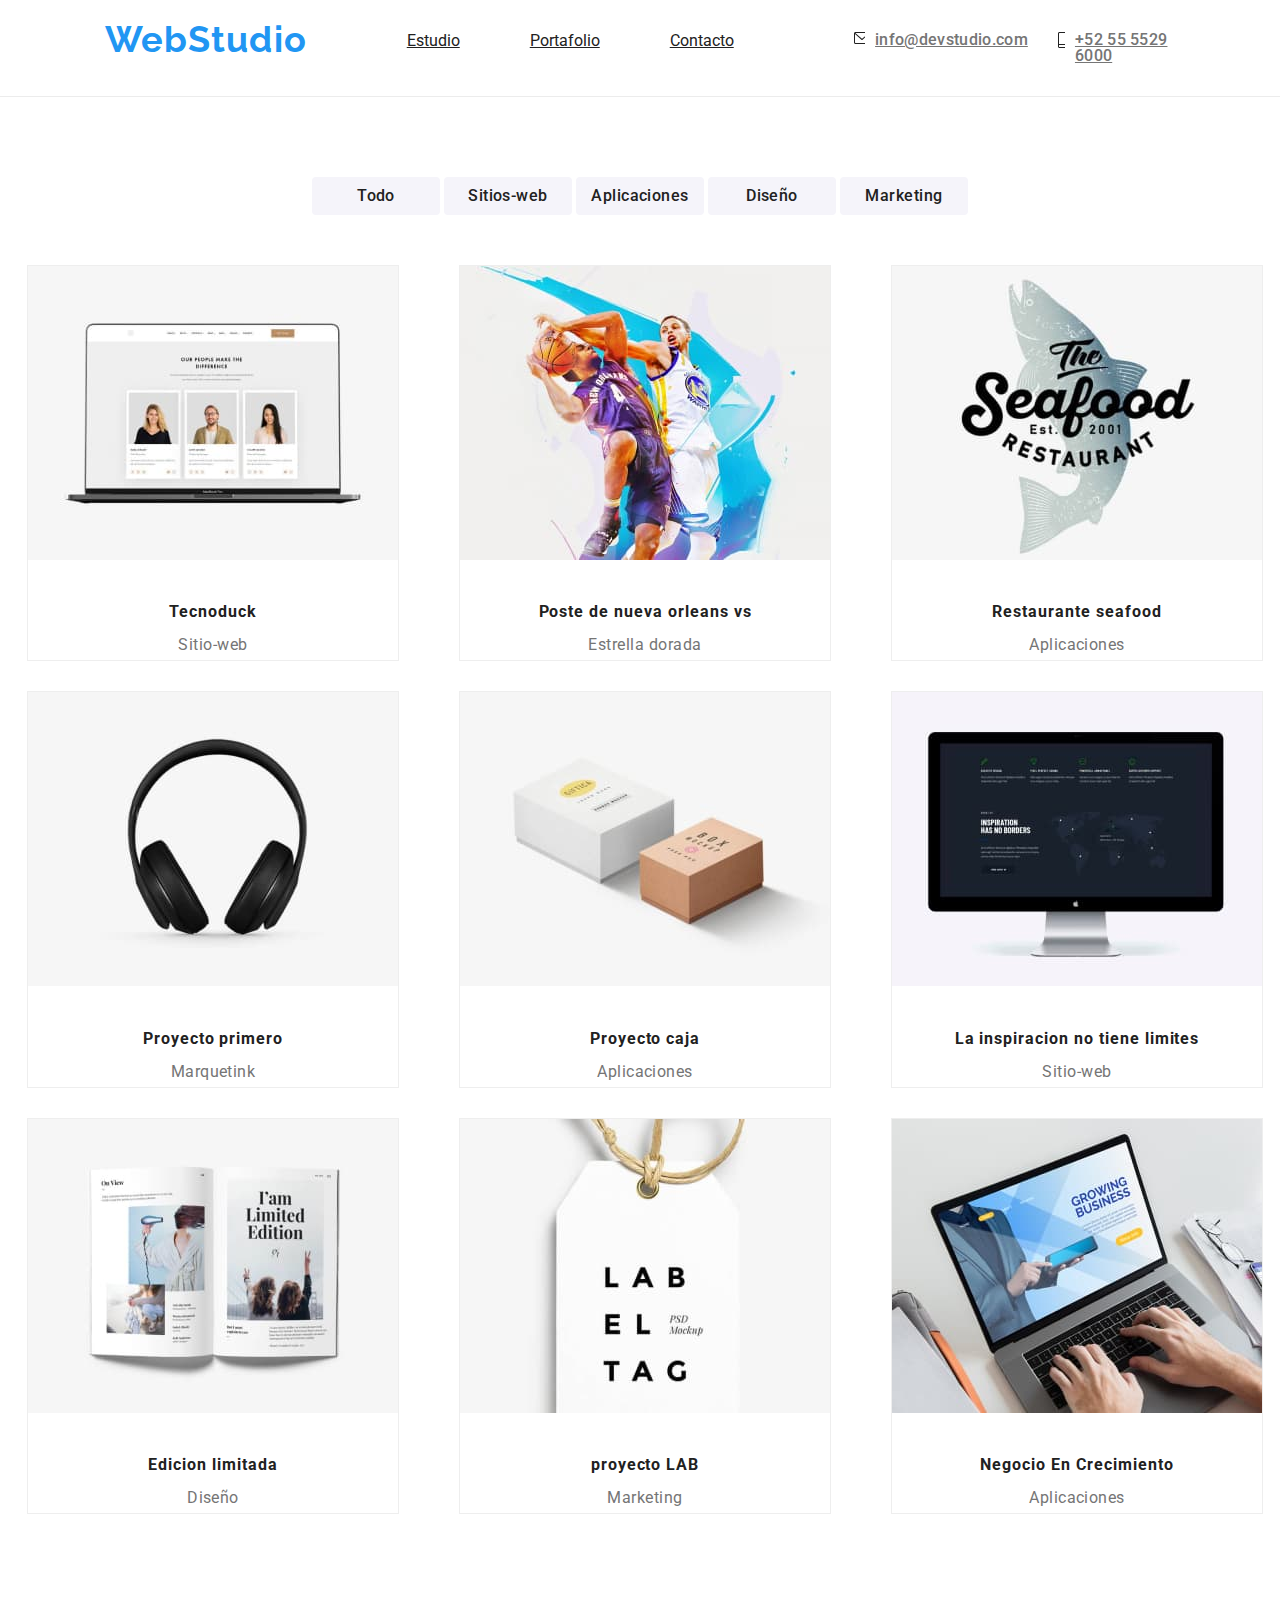
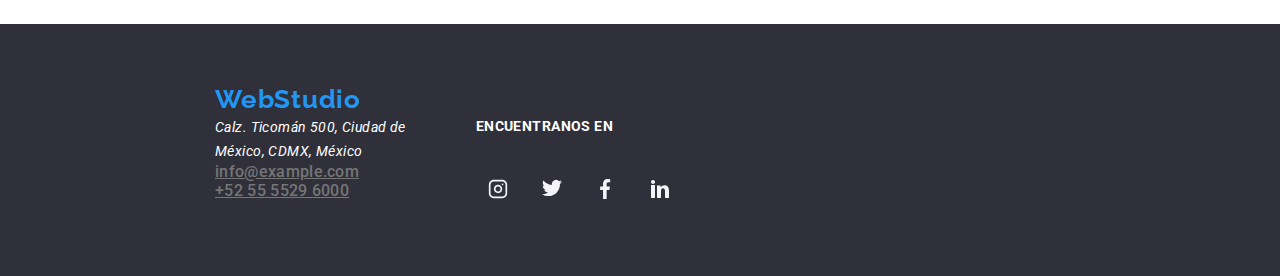
<file: portafolio.html>
<!DOCTYPE html>
<html lang="en">
  <head>
    <meta charset="UTF-8" />
    <meta http-equiv="X-UA-Compatible" content="IE=edge" />
    <meta name="viewport" content="width=device-width, initial-scale=1.0" />
    <link rel="stylesheet" href="css/style.css" />
    <link rel="stylesheet" href="css/modern-normalize.css" />
    <title>Portafolio</title>
  </head>
  <body class="container">
    <header>
      <section class="main">
        <h2 class="title">WebStudio</h2>
        <nav>
          <ul>
            <li><a class="menu" href="index.html">Estudio</a></li>
            <li><a class="menu" href="portafolio.html">Portafolio</a></li>
            <li><a class="menu" href="">Contacto</a></li>
          </ul>
        </nav>
        <section class="main_contact">
          <td>
            <svg class="icon" width="16px" height="12px">
              <use href="#sobre"></use>
            </svg>
          </td>
          <td>
            <a class="contact" href="mailto:info@devstudio.com"
              >info@devstudio.com</a
            >
          </td>
          <td>
            <svg class="icon" width="10" height="16">
              <use href="#phone"></use>
            </svg>
          </td>
          <td>
            <a class="contact" href="tel:+52 55 5529 6000">+52 55 5529 6000</a>
          </td>
        </section>
      </section>
      <section class="btn_filtro">
        <button type="button">Todo</button>
        <button type="button">Sitios-web</button>
        <button type="button">Aplicaciones</button>
        <button type="button">Diseño</button>
        <button type="button">Marketing</button>
      </section>
    </header>
    <main>
      <section class="img_filtro">
        <ul class="img_portafolio">
          <li class="img_border_port">
            <figure>
              <img
                src="images/imagen8.jpg"
                alt="imagen8"
                width="370px"
                height="294px"
              />
              <figcaption>
                <p class="label_img">Tecnoduck</p>
                <p class="sub_title">Sitio-web</p>
              </figcaption>
            </figure>
          </li>

          <li class="img_border_port">
            <figure>
              <img
                src="images/imagen9.jpg"
                alt="imagen9"
                width="370px"
                height="294px"
              />
              <figcaption>
                <p class="label_img">Poste de nueva orleans vs</p>
                <p class="sub_title">Estrella dorada</p>
              </figcaption>
            </figure>
          </li>

          <li class="img_border_port">
            <figure>
              <img
                src="images/imagen10.jpg"
                alt="imagen10"
                width="370px"
                height="294px"
              />
              <figcaption>
                <p class="label_img">Restaurante seafood</p>
                <p class="sub_title">Aplicaciones</p>
              </figcaption>
            </figure>
          </li>
        </ul>
        <ul class="img_portafolio">
          <li class="img_border_port">
            <figure>
              <img
                src="images/imagen11.jpg"
                alt="imagen11"
                width="370px"
                height="294px"
              />
              <figcaption>
                <p class="label_img">Proyecto primero</p>
                <p class="sub_title">Marquetink</p>
              </figcaption>
            </figure>
          </li>

          <li class="img_border_port">
            <figure>
              <img
                src="images/imagen12.jpg"
                alt="imagen12"
                width="370px"
                height="294px"
              />
              <figcaption>
                <p class="label_img">Proyecto caja</p>
                <p class="sub_title">Aplicaciones</p>
              </figcaption>
            </figure>
          </li>

          <li class="img_border_port">
            <figure>
              <img
                src="images/imagen13.jpg"
                alt="imagen14"
                width="370px"
                height="294px"
              />
              <figcaption>
                <p class="label_img">La inspiracion no tiene limites</p>
                <p class="sub_title">Sitio-web</p>
              </figcaption>
            </figure>
          </li>
        </ul>
        <ul class="img_portafolio">
          <li class="img_border_port">
            <figure>
              <img
                src="images/imagen14.jpg"
                alt="imagen14"
                width="370px"
                height="294px"
              />
              <figcaption>
                <p class="label_img">Edicion limitada</p>
                <p class="sub_title">Diseño</p>
              </figcaption>
            </figure>
          </li>
          <li class="img_border_port">
            <figure>
              <img
                src="images/imagen15.jpg"
                alt="imagen15"
                width="370px"
                height="294px"
              />
              <figcaption>
                <p class="label_img">proyecto LAB</p>
                <p class="sub_title">Marketing</p>
              </figcaption>
            </figure>
          </li>
          <li class="img_border_port">
            <figure>
              <img
                src="images/imagen16.jpg"
                alt="imagen16"
                width="370px"
                height="294px"
              />
              <figcaption>
                <p class="label_img">Negocio En Crecimiento</p>
                <p class="sub_title">Aplicaciones</p>
              </figcaption>
            </figure>
          </li>
        </ul>
      </section>
    </main>

    <footer class="footer">
      <address>
        <p class="title h4_title">WebStudio</p>
        <p class="p_address">
          Calz. Ticomán 500, Ciudad de <br />
          México, CDMX, México
        </p>
        <a class="contact a_address" href="mailto:info@example.com"
          >info@example.com</a
        ><br />
        <a class="contact a_address" href="tel:+52 55 5529 6000"
          >+52 55 5529 6000</a
        >
      </address>
      <section class="icon_find">
        <h4 class="h4_hear">encuentranos en</h4>
        <ul>
          <li>
            <svg class="" width="20px" height="20px">
              <use href="#icon-instagram"></use>
            </svg>
          </li>
          <li>
            <svg class="" width="20" height="18">
              <use href="#twitter"></use>
            </svg>
          </li>
          <li>
            <svg width="11" height="20">
              <use href="#facebook"></use>
            </svg>
          </li>
          <li>
            <svg width="20" height="20">
              <use href="#linkedin"></use>
            </svg>
          </li>
        </ul>
      </section>
    </footer>
    <svg
      aria-hidden="true"
      style="position: absolute; width: 0; height: 0"
      xmlns="http://www.w3.org/2000/svg"
      overflow="hidden"
    >
      <defs>
        <symbol id="icon-instagram" viewBox="0 0 24 24">
          <path
            d="M7 1c-1.657 0-3.158 0.673-4.243 1.757s-1.757 2.586-1.757 4.243v10c0 1.657 0.673 3.158 1.757 4.243s2.586 1.757 4.243 1.757h10c1.657 0 3.158-0.673 4.243-1.757s1.757-2.586 1.757-4.243v-10c0-1.657-0.673-3.158-1.757-4.243s-2.586-1.757-4.243-1.757zM7 3h10c1.105 0 2.103 0.447 2.828 1.172s1.172 1.723 1.172 2.828v10c0 1.105-0.447 2.103-1.172 2.828s-1.723 1.172-2.828 1.172h-10c-1.105 0-2.103-0.447-2.828-1.172s-1.172-1.723-1.172-2.828v-10c0-1.105 0.447-2.103 1.172-2.828s1.723-1.172 2.828-1.172zM16.989 11.223c-0.15-0.972-0.571-1.857-1.194-2.567-0.754-0.861-1.804-1.465-3.009-1.644-0.464-0.074-0.97-0.077-1.477-0.002-1.366 0.202-2.521 0.941-3.282 1.967s-1.133 2.347-0.93 3.712 0.941 2.521 1.967 3.282 2.347 1.133 3.712 0.93 2.521-0.941 3.282-1.967 1.133-2.347 0.93-3.712zM15.011 11.517c0.122 0.82-0.1 1.609-0.558 2.227s-1.15 1.059-1.969 1.18-1.609-0.1-2.227-0.558-1.059-1.15-1.18-1.969 0.1-1.609 0.558-2.227 1.15-1.059 1.969-1.18c0.313-0.046 0.615-0.042 0.87-0.002 0.74 0.11 1.366 0.47 1.818 0.986 0.375 0.428 0.63 0.963 0.72 1.543zM17.5 7.5c0.552 0 1-0.448 1-1s-0.448-1-1-1-1 0.448-1 1 0.448 1 1 1z"
          ></path>
        </symbol>
        <symbol id="twitter">
          <path
            d="M20 2.799a8.549 8.549 0 0 1-2.363.647 4.077 4.077 0 0 0 1.804-2.266 8.192 8.192 0 0 1-2.6.992A4.099 4.099 0 0 0 9.75 4.976c0 .325.027.638.095.935-3.409-.166-6.425-1.8-8.451-4.288A4.128 4.128 0 0 0 .83 3.694c0 1.42.732 2.679 1.821 3.408A4.05 4.05 0 0 1 .8 6.598v.045a4.119 4.119 0 0 0 3.285 4.028 4.09 4.09 0 0 1-1.075.135c-.262 0-.527-.015-.776-.07.531 1.624 2.038 2.818 3.831 2.856a8.238 8.238 0 0 1-5.084 1.75A7.67 7.67 0 0 1 0 15.284a11.543 11.543 0 0 0 6.29 1.84c7.545 0 11.67-6.25 11.67-11.668 0-.18-.006-.356-.015-.53A8.179 8.179 0 0 0 20 2.8Z"
          />
        </symbol>

        <symbol id="facebook">
          <path
            d="M8.33 3.32h1.827V.14A23.576 23.576 0 0 0 7.497 0C4.864 0 3.06 1.656 3.06 4.7v2.8H.156v3.555H3.06V20h3.562v-8.944H9.41L9.853 7.5H6.622V5.05c0-1.027.277-1.73 1.709-1.73Z"
          />
        </symbol>

        <symbol id="linkedin" viewBox="0 0 20 20">
          <path
            d="M5 3c0 1.062-0.71 1.976-2.001 1.976-1.215 0-1.999-0.862-1.999-1.924 0-1.090 0.76-2.052 2-2.052s1.976 0.91 2 2zM1 19v-13h4v13h-4z"
          ></path>
          <path
            d="M7 10.444c0-1.545-0.051-2.836-0.102-3.951h3.594l0.178 1.723h0.076c0.506-0.811 1.746-2 3.822-2 2.532 0 4.432 1.695 4.432 5.342v7.442h-4v-6.861c0-1.594-0.607-2.81-2-2.81-1.062 0-1.594 0.86-1.873 1.569-0.102 0.254-0.127 0.608-0.127 0.963v7.139h-4v-8.556z"
          ></path>
        </symbol>

        <symbol id="phone">
          <path d="M8.5 0h-7C.673 0 0 .673 0 1.5v13c0 .827.673 1.5 1.5 1.5h7c.827 0 1.5-.673 1.5-1.5v-13C10 .673 9.327 0 8.5 0Zm-7 1h7a.5.5 0 0 1 .5.5V12H1V1.5a.5.5 0 0 1 .5-.5Zm7 14h-7a.5.5 0 0 1-.5-.5V13h8v1.5a.5.5 0 0 1-.5.5Z"/>
          <symbol id="sobre">
              <path d="M14.5 0H1.50001C0.672854 0 0 0.672853 0 1.50001V10.5C0 11.3271 0.672854 12 1.50001 12H14.5C15.3271 12 16 11.3271 16 10.5V1.50001C16 0.672853 15.3271 0 14.5 0ZM14.5 0.999994C14.5679 0.999994 14.6325 1.01409 14.6916 1.0387L8 6.83838L1.30833 1.0387C1.36742 1.01412 1.43204 0.999994 1.49998 0.999994H14.5ZM14.5 11H1.50001C1.22414 11 0.999996 10.7759 0.999996 10.5V2.09521L7.67236 7.87792C7.76661 7.95944 7.8833 7.99999 8 7.99999C8.1167 7.99999 8.23339 7.95948 8.32764 7.87792L15 2.09521V10.5C15 10.7759 14.7759 11 14.5 11Z"/>
          </symbol>
      </defs>
    </svg>
  </body>
</html>
</file>
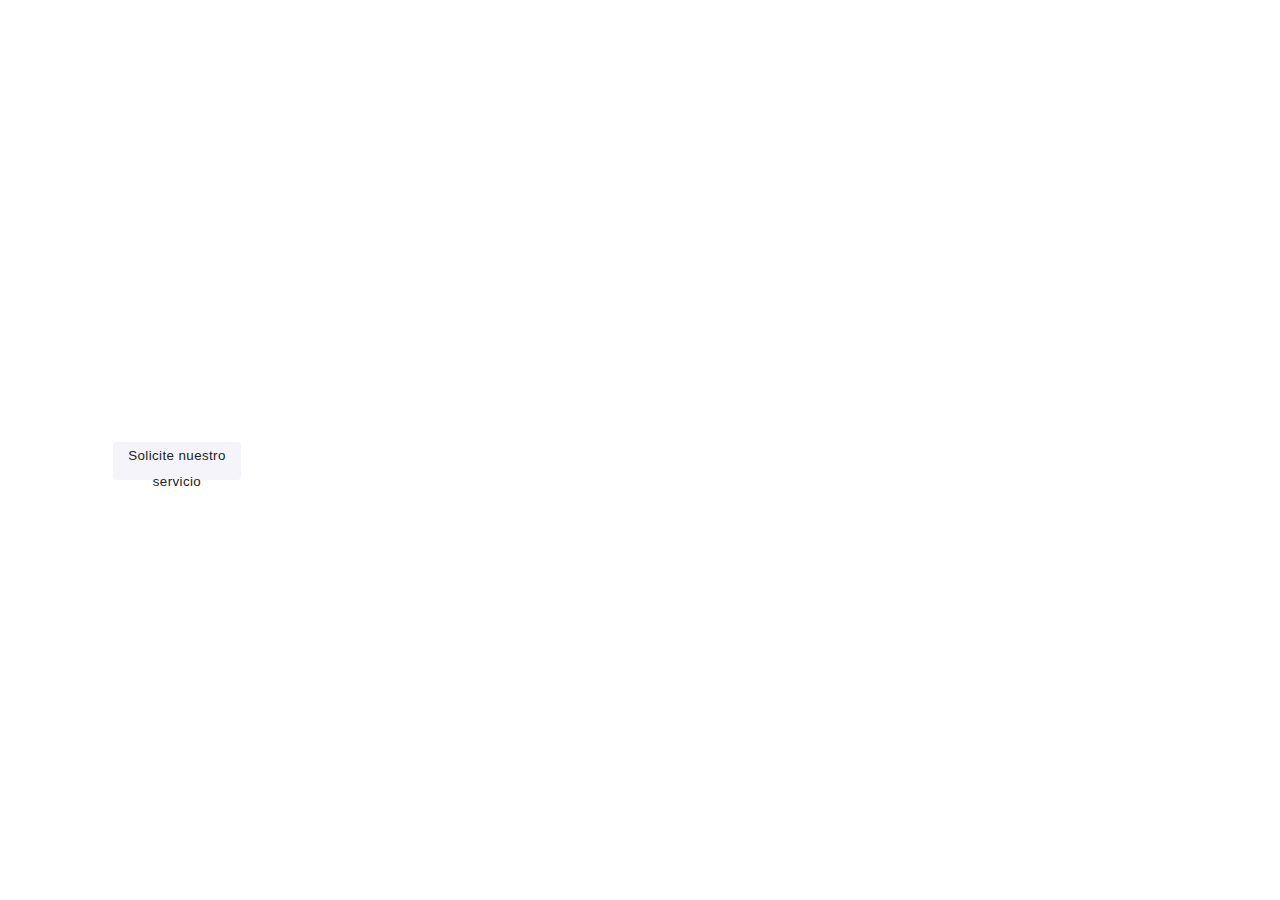
<file: prueba.html>
<!DOCTYPE html>
  <html lang="en">
  <head>
    <meta charset="UTF-8">
    <meta http-equiv="X-UA-Compatible" content="IE=edge">
    <meta name="viewport" content="width=device-width, initial-scale=1.0">
    <link rel="stylesheet" href="/css/style.css">
    <title>Titulo</title>
  </head>
  <body>
    <div  class="title">
        <h1> SOLUCIONES EFICACES PARA SU NEGOCIO</h1>
        <button  type="button" >Solicite nuestro servicio</button>
    </div>
    
  </body>
  </html>
</file>
<file: css/style.css>
@import url("https://fonts.googleapis.com/css2?family=Raleway:wght@700&family=Roboto:wght@400;500;700&display=swap");

*{
  box-sizing: border-box;

}
 

body {
  font-family: "Roboto", sans-serif !important;
  color: #212121;
  background: #ffffff;  
  
}

.container {
  width: auto;
  
}

.section{
  display: flex;
  justify-content: center;
  margin: 0px;
  padding: 94px 0px 94px 0px;
  text-align: left;
}
.main {
  display: flex;
  font-family: "Roboto", sans-serif;
  width: auto;
  border-bottom: 1px solid #ececec;
}

.main_contact {
  padding: 32px 90px 32px 100px;
  display: flex;
  gap:10px;
}

.imagenes {
  position: absolute;
  width: 373.16px;
  height: 323.7px;
  left: 215px;
  top: 1092.3px;
}

ul {
  list-style-type: none;
  display: flex;
  margin-top: 32px;
  gap: 30px;
  
}


.title {
  font-family: "Raleway";
  font-style: normal;
  font-weight: 700;
  font-size: 26;
  line-height: 31px;
  letter-spacing: 0.03em;
  color: #2196f3;
  padding: 24px 40px 6px 105px;
  border-bottom: 1px;
}

button {
  left: calc(50% - 145px / 2 - 15.5px);
  top: calc(50% - 38px / 2 - 735px);
  width: 128px;
  height: 38px;
  background: #f5f4fa;
  border: 0px;
  border-radius: 4px;
  font-style: normal;
  font-weight: 500;
  font-size: 16;
  line-height: 26px;
  text-align: center;
  letter-spacing: 0.03em;
  color: #212121;
  cursor: pointer;
 
}

button:hover {
  background: #2196f3;
  color: #ffffff;
  box-shadow: 0 10px 10px -5px rgba(0, 0, 0, 0.3)
}

button:focus {
  background: #2196f3;
  color: #ffffff;
}

.menu {
  width: 70px;
  height: 16px;
  color: #212121;
  margin-left: 20px;
  margin-right: 20px;  
}

.menu:hover {
  color: #2196f3;
}

.menu:focus {
  color: #2196f3;
}

.contact {
  font-style: normal;
  font-weight: 500;
  font-size: 14;
  line-height: 16px;
  letter-spacing: 0.02em;
  color: #757575;
  padding: 0px 20px 0px 0px;
}
.contact:hover {
  color: #2196f3;
}

.contact:focus {
  color: #2196f3;
}

.label_img {
  margin: 0px;
  padding: 30px 0px 0px 0px;
  font-style: normal;
  font-weight: 700;
  font-size: 18;
  line-height: 36px;
  letter-spacing: 0.06em;
  color: #212121;
}

.sub_title {
  margin: 0px;
  --padding: 0px 0px 30px 0px;
  font-style: normal;
  font-weight: 400;
  font-size: 16;
  line-height: 30px;
  letter-spacing: 0.03em;
  color: #757575;
}

.main_title {
  text-align: center;
  width: auto;
  height: 600px;
  left: -4px;
  top: 80px;
  background-image: linear-gradient(
    rgba(0, 0, 0, 0.5),
    rgba(0, 0, 0, 0.5) ),
    url('../images/p.jpg');  
  object-fit: cover;
}

.btn_service {
  width: 250px;
}

h1 {
  padding: 200px 300px 30px ;
  margin: 0px ;
 display: flex;
  font-weight: 900;
  font-size: 44px;
  line-height: 60px;
 justify-content: center;
  letter-spacing: 0.06em;
  text-transform: uppercase;
  color: #ffffff;

}

.articule {
  font-weight: 400;
  font-size: 14px;
  line-height: 24px;
  letter-spacing: 0.03em;
  color: #757575;
  width: 270px;
  margin-right: 30px;
  
}

h3 {
  font-weight: 700;
  font-size: 14px;
  line-height: 16px;
  letter-spacing: 0.03em;
  text-transform: uppercase;
}

h2 {
  margin: 0px;
  font-weight: 700;
  font-size: 36px;
  line-height: 42px;
  text-align: center;
  letter-spacing: 0.03em;
}

.img_border {
  margin-right: 30px;  
}

.team {
  --display: flex;
  justify-content: center;
  background: #f5f4fa;
  margin: 0px;
  padding: 50px 0px 94px;
}

.team_img {
  margin-right: 37px;
}

figure {
  margin: 0px;
  background: #ffffff;
  border: 1px solid #eeeeee;
  box-shadow: 0 10px 10px -5px rgba(0, 0, 0, 0.3);
}

.container .img_filtro .img_portafolio .img_border_port figure{
  box-shadow: 0px 0px 0px 0px rgba(0, 0, 0, 0.3);
}

.container .img_filtro .img_portafolio .img_border_port figure:hover{
  box-shadow: 10px 10px 10px -5px rgba(0, 0, 0, 0.3);
}

figcaption {
  text-align: center;
 
}

.footer {
  height: 252px;
  background: #2f303a;
  display: flex;
}



.p_address {
  margin: 0px;
  padding: 0px 0px 0px 215px;
  font-weight: 400;
  font-size: 14px;
  line-height: 24px;
  letter-spacing: 0.03em;
  color: #ffffff;
}
.a_address {
  margin: 0px;
  padding: 0px 0px 0px 215px;
}

.h4_title {
  margin: 0px;
  padding: 60px 0px 0px 215px;
  font-size: 26px;
}

.btn_filtro {
  text-align: center;
  padding: 80px 0px 0px 0px;
}

.img_portafolio {
  display: flex;
  justify-content: center;
  margin: 0px;
  --padding: 0px 215px 0px 0px;
}

.img_border_port {
  margin-right: 30px;
  margin-bottom: 30px;
}

.icon_find {
  display: block;
  justify-content: center;
  padding: 75px 0px 0px 70px;

}

.container .footer .icon_find ul{
  display: flex;
  justify-content: center;
  gap: 10px;
  padding: 0%;
}

.container .footer .icon_find ul li{
  display: flex;
  justify-content: center;
  align-content: center;
  border-radius: 40px;
  width: 44px;
  height: 44px;
  
}

.container .footer .icon_find ul li:hover{
  background: #2196F3;
}

.container .footer .icon_find ul li svg{
  fill: #F5F4FA;
  margin-top: 13px;
}



.h4_hear {
  font-weight: 700;
  font-size: 14px;
  line-height: 16px;
  letter-spacing: 0.03em;
  text-transform: uppercase;
  color: #ffffff;
}

.img_filtro{
  padding: 50px 0px 80px 0px;
}

.icon{
  display: inline-block;
  stroke-width: 0;
  stroke: currentColor;
  fill: currentColor;
}

.features{
  display: flex; 
  justify-content: center;
  background: #F5F4FA;
  border-radius: 4px;
  padding: 25px;
  
}

.icon:hover {
  fill: #2196F3;
}

.container .team .team_img ul li{
  display: flex;
  justify-content: center;
  align-content: center;
  border-radius: 40px;
  width: 44px;
  height: 44px;
  
} 
  
.container .team .team_img ul{
  display: flex;
  gap: 10px;
  padding: 0px 0px 30px 30px;

}

.container .team .team_img ul li:hover{
  background: #2196f3;
}

.container .team .team_img ul li svg {
  fill:#AFB1B8;
  display: inline-block;
  stroke-width: 0;
  stroke: currentColor;
  margin-top:12px ;
}

.container .team .team_img ul li svg:hover{
  fill: #FFFFFF;
}

.regular{
  display: block;
  justify-content: center;
padding: 51px 0px 151px 0px;
}



.container .regular ul li{
  display: flex;
  justify-content: center;
  border-radius: 4px;
  border: 1px solid #AFB1B8;
  width: 170px;
  height: 81px;
}

.container .regular ul li:hover{
  border: 1px solid #2196F3;
}

.container .regular ul{
  display: flex;
  justify-content: center;

}

.container .regular ul li svg{
  margin-top: 20px;
  fill:#AFB1B8;
}

.container .regular ul li svg:hover{
  fill: #2196F3;
}
</file>
